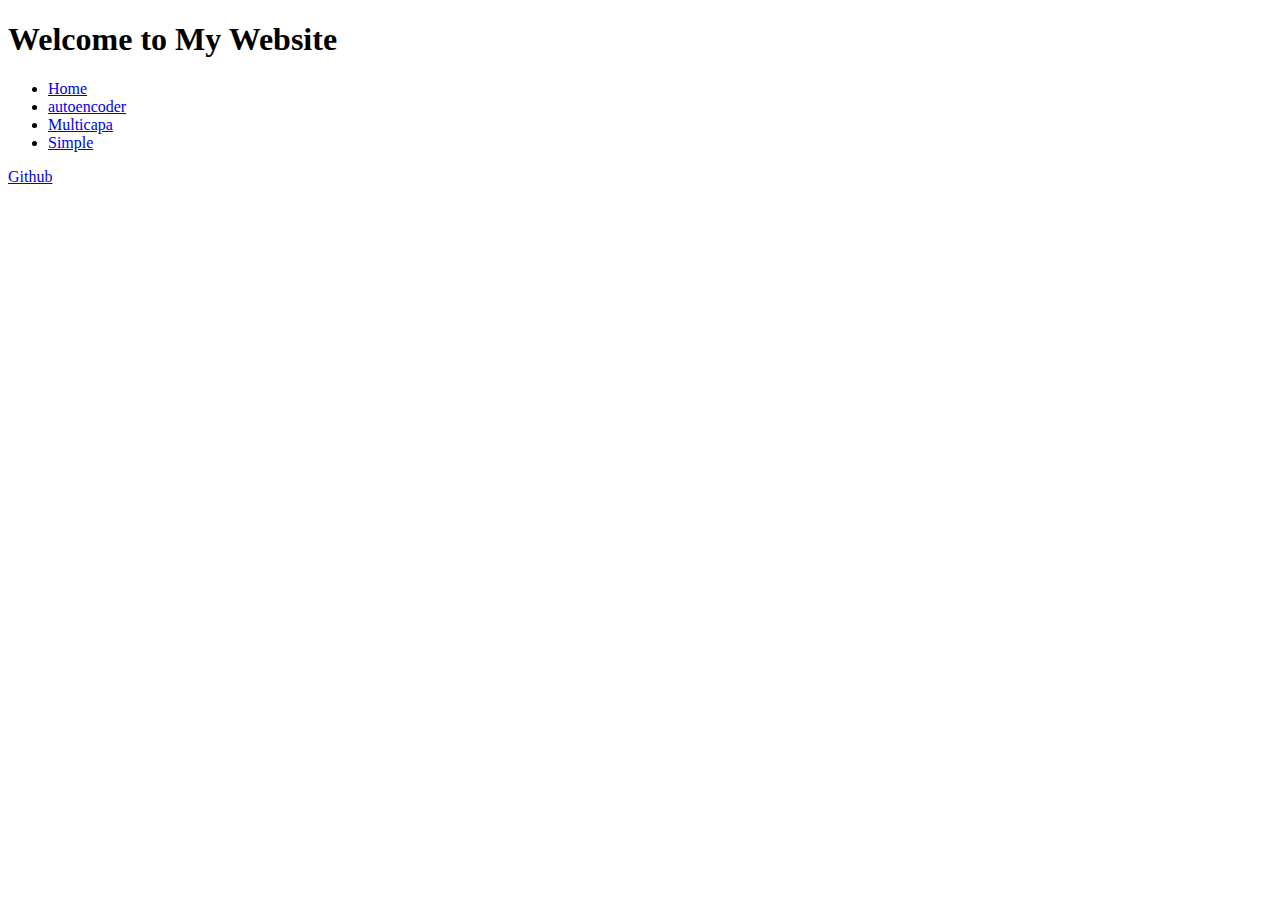
<file: index.html>
<!DOCTYPE html>
<html lang="en">
<head>
  <meta charset="UTF-8">
  <meta name="viewport" content="width=device-width, initial-scale=1.0">
  <title>Document</title>
</head>

<body>

  <header>
    <!-- Header content goes here -->
    <h1>Welcome to My Website</h1>


  </header>

  <nav>

    <!-- Navigation content goes here -->
    <ul>
      <li><a href="./index.html">Home</a></li>
      <li><a href="./autoencoder.html">autoencoder</a></li>
      <li><a href="./red_multicapa.html">Multicapa</a></li>
      <li><a href="./red_simple.html">Simple</a></li>
    </ul>



  </nav>

  <main>



  </main>
  
  <footer>
    <!-- Footer content goes here -->
    <p><a href="https://github.com/NicolasSeivane">Github</a></p>
  </footer>



</body>





</html>
</file>
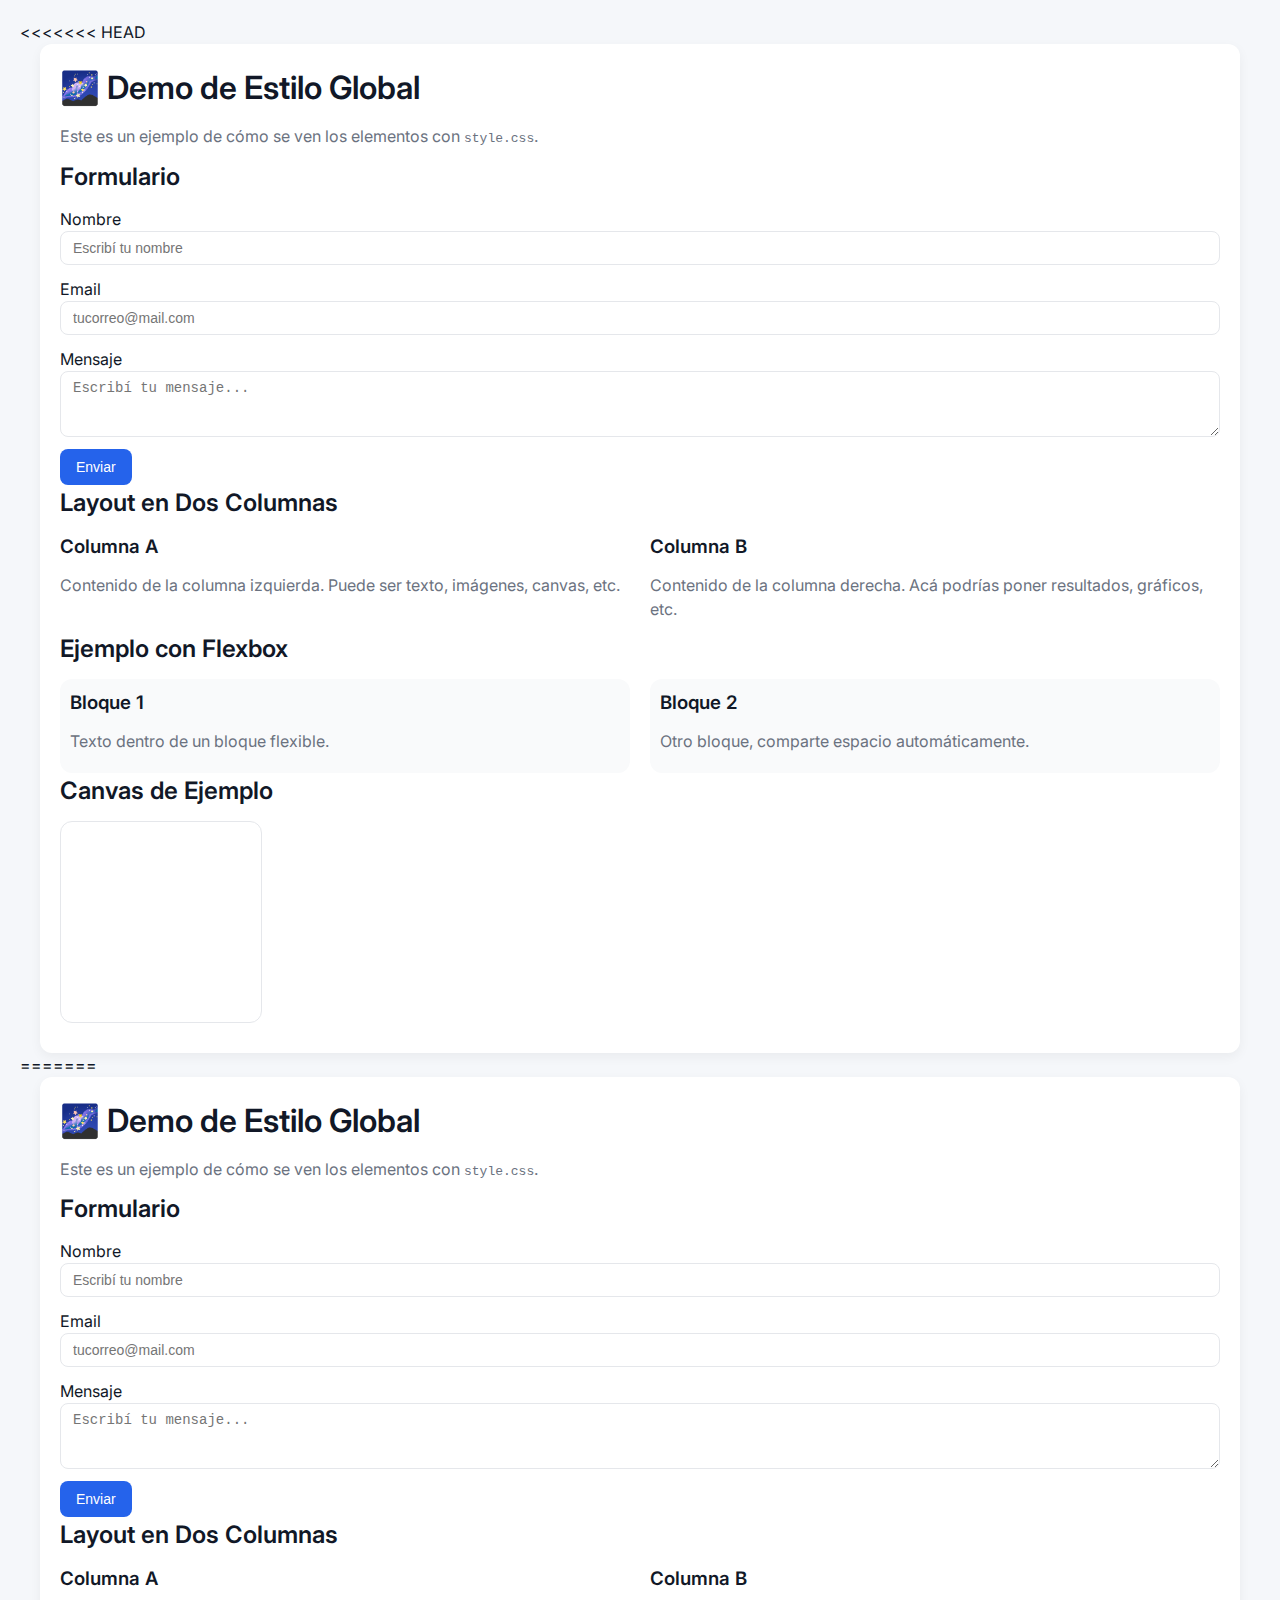
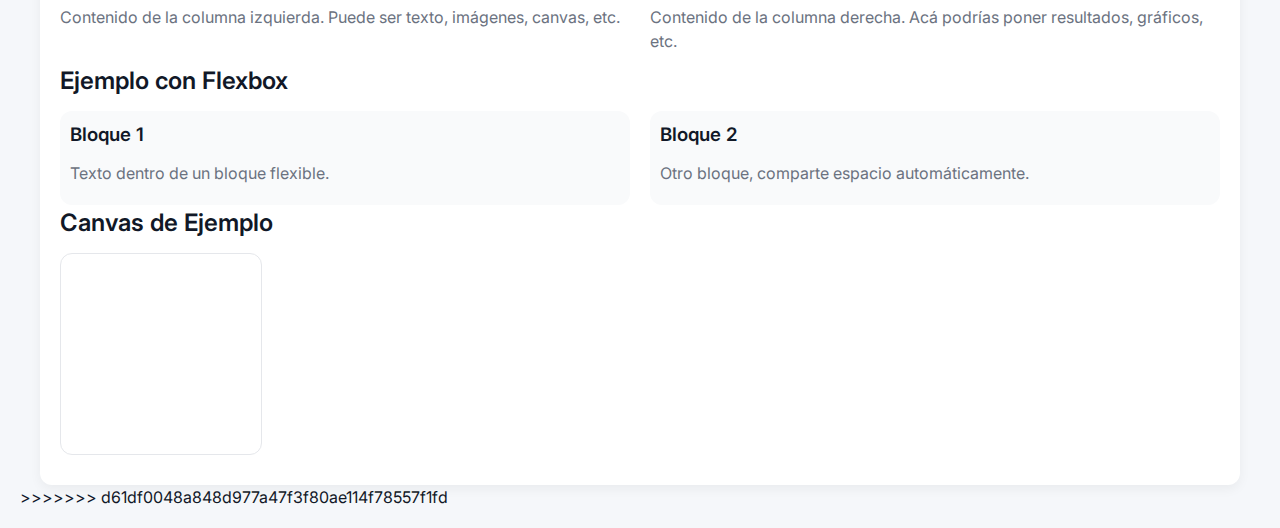
<file: prueba.html>
<<<<<<< HEAD
<!DOCTYPE html>
<html lang="es">
<head>
  <meta charset="UTF-8">
  <title>Demo con Estilo Global</title>
  <link rel="stylesheet" href="/estilo.css">
  <!-- Fuente bonita (opcional) -->
  <link href="https://fonts.googleapis.com/css2?family=Inter:wght@400;600&display=swap" rel="stylesheet">
</head>
<body>

  <div class="container">
    <h1>🌌 Demo de Estilo Global</h1>
    <p>Este es un ejemplo de cómo se ven los elementos con <code>style.css</code>.</p>

    <h2>Formulario</h2>
    <form>
      <label for="nombre">Nombre</label>
      <input type="text" id="nombre" placeholder="Escribí tu nombre">

      <label for="email">Email</label>
      <input type="email" id="email" placeholder="tucorreo@mail.com">

      <label for="mensaje">Mensaje</label>
      <textarea id="mensaje" rows="3" placeholder="Escribí tu mensaje..."></textarea>

      <button type="submit">Enviar</button>
    </form>

    <h2>Layout en Dos Columnas</h2>
    <div class="grid two-col">
      <div>
        <h3>Columna A</h3>
        <p>Contenido de la columna izquierda. Puede ser texto, imágenes, canvas, etc.</p>
      </div>
      <div>
        <h3>Columna B</h3>
        <p>Contenido de la columna derecha. Acá podrías poner resultados, gráficos, etc.</p>
      </div>
    </div>

    <h2>Ejemplo con Flexbox</h2>
    <div class="flex">
      <div style="flex:1; background:#f9fafb; padding:10px; border-radius:var(--radius);">
        <h3>Bloque 1</h3>
        <p>Texto dentro de un bloque flexible.</p>
      </div>
      <div style="flex:1; background:#f9fafb; padding:10px; border-radius:var(--radius);">
        <h3>Bloque 2</h3>
        <p>Otro bloque, comparte espacio automáticamente.</p>
      </div>
    </div>

    <h2>Canvas de Ejemplo</h2>
    <canvas width="200" height="200"></canvas>
  </div>

</body>
=======
<!DOCTYPE html>
<html lang="es">
<head>
  <meta charset="UTF-8">
  <title>Demo con Estilo Global</title>
  <link rel="stylesheet" href="/estilo.css">
  <!-- Fuente bonita (opcional) -->
  <link href="https://fonts.googleapis.com/css2?family=Inter:wght@400;600&display=swap" rel="stylesheet">
</head>
<body>

  <div class="container">
    <h1>🌌 Demo de Estilo Global</h1>
    <p>Este es un ejemplo de cómo se ven los elementos con <code>style.css</code>.</p>

    <h2>Formulario</h2>
    <form>
      <label for="nombre">Nombre</label>
      <input type="text" id="nombre" placeholder="Escribí tu nombre">

      <label for="email">Email</label>
      <input type="email" id="email" placeholder="tucorreo@mail.com">

      <label for="mensaje">Mensaje</label>
      <textarea id="mensaje" rows="3" placeholder="Escribí tu mensaje..."></textarea>

      <button type="submit">Enviar</button>
    </form>

    <h2>Layout en Dos Columnas</h2>
    <div class="grid two-col">
      <div>
        <h3>Columna A</h3>
        <p>Contenido de la columna izquierda. Puede ser texto, imágenes, canvas, etc.</p>
      </div>
      <div>
        <h3>Columna B</h3>
        <p>Contenido de la columna derecha. Acá podrías poner resultados, gráficos, etc.</p>
      </div>
    </div>

    <h2>Ejemplo con Flexbox</h2>
    <div class="flex">
      <div style="flex:1; background:#f9fafb; padding:10px; border-radius:var(--radius);">
        <h3>Bloque 1</h3>
        <p>Texto dentro de un bloque flexible.</p>
      </div>
      <div style="flex:1; background:#f9fafb; padding:10px; border-radius:var(--radius);">
        <h3>Bloque 2</h3>
        <p>Otro bloque, comparte espacio automáticamente.</p>
      </div>
    </div>

    <h2>Canvas de Ejemplo</h2>
    <canvas width="200" height="200"></canvas>
  </div>

</body>
>>>>>>> d61df0048a848d977a47f3f80ae114f78557f1fd
</html>
</file>
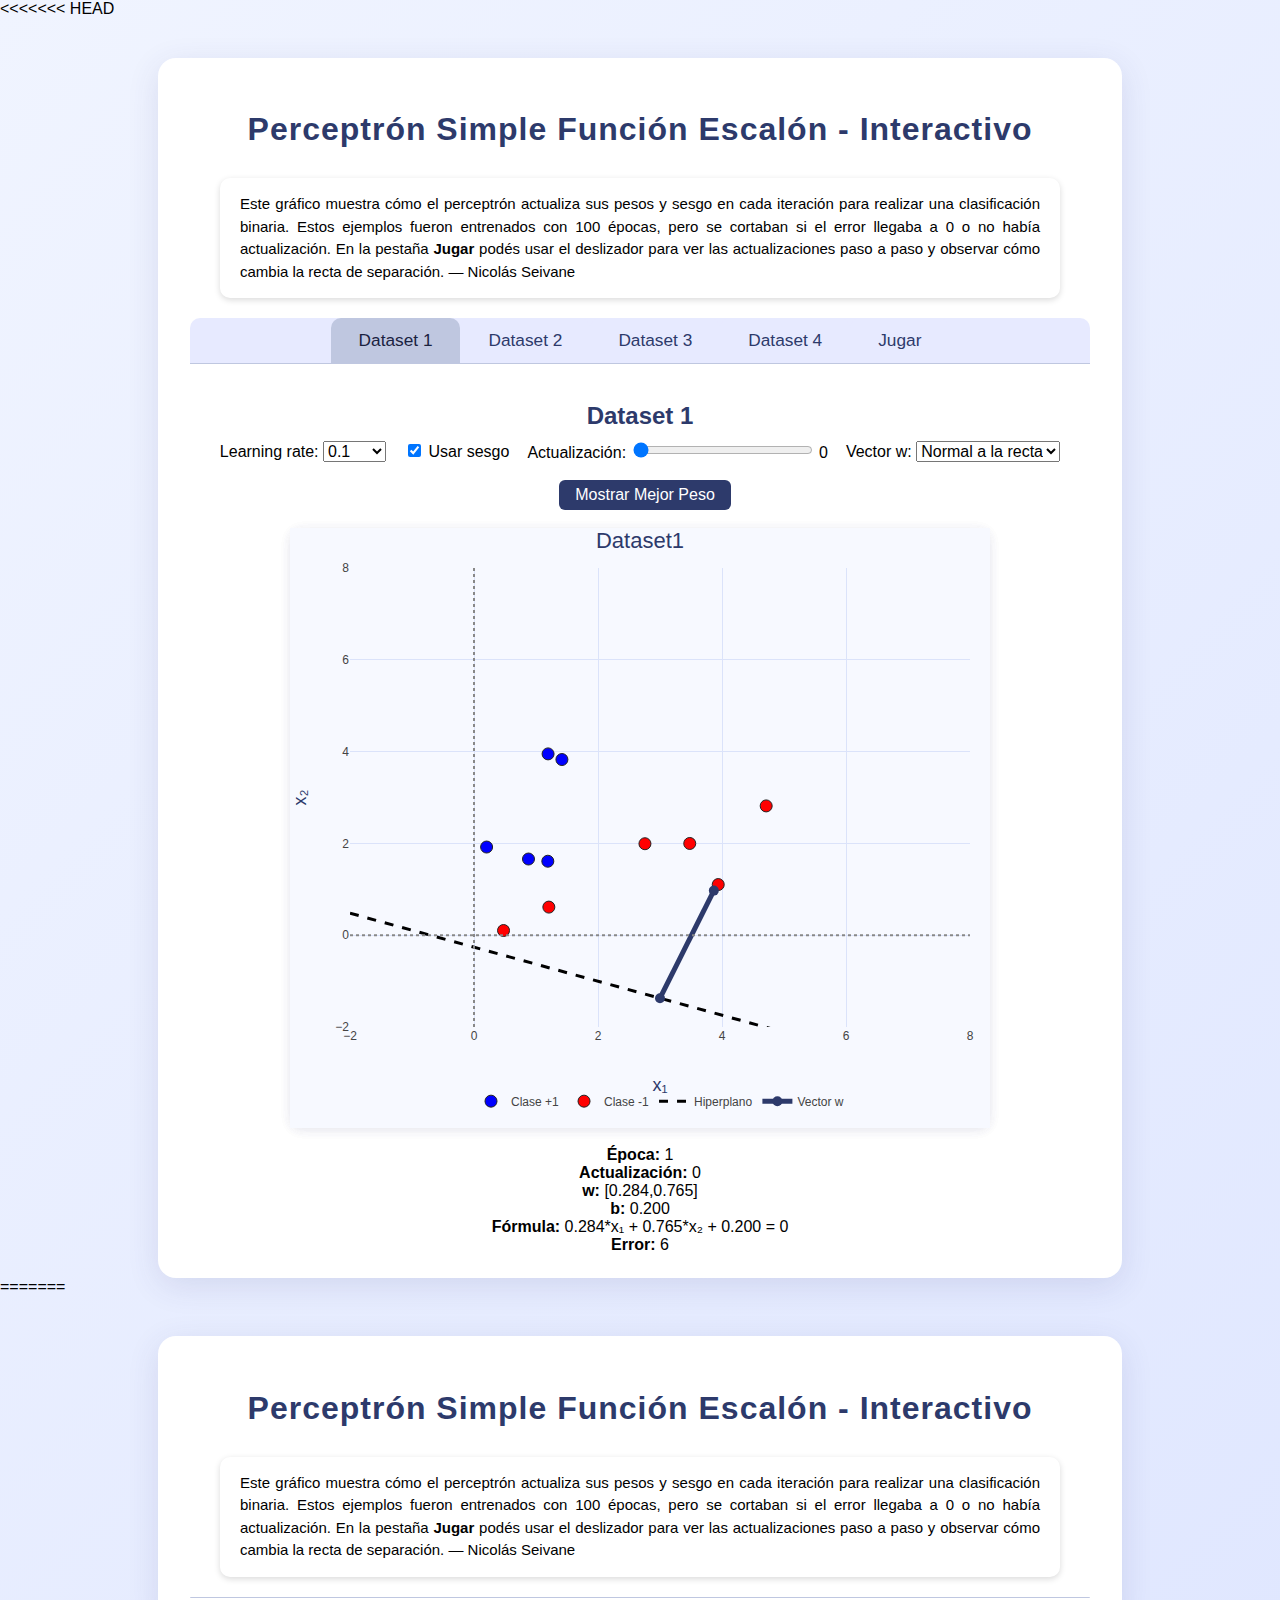
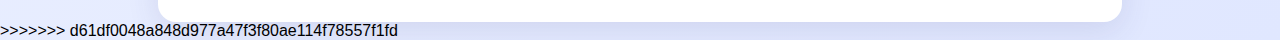
<file: red_simple.html>
<<<<<<< HEAD
<!DOCTYPE html>
<html lang="es">
<head>
<meta charset="UTF-8">
<title>Perceptrón Simple Función Escalón - Interactivo</title>
<script src="https://cdn.plot.ly/plotly-2.32.0.min.js"></script>
<style>
body { 
  font-family: Arial, sans-serif; 
  margin: 0; 
  background: linear-gradient(135deg, #f0f4ff 0%, #e0e7ff 100%);
  min-height: 100vh;
}
.main-container {
  max-width: 900px;
  margin: 40px auto 0 auto;
  background: #fff;
  border-radius: 18px;
  box-shadow: 0 8px 32px rgba(60,60,120,0.12);
  padding: 32px 32px 24px 32px;
}
.descripcion {
      max-width: 800px;
      margin: 10px auto 20px auto;
      padding: 15px 20px;
      background-color: #ffffff;
      border-radius: 10px;
      box-shadow: 0 2px 6px rgba(0,0,0,0.15);
      font-size: 15px;
      line-height: 1.5;
      text-align: justify;
}
h1 {
  text-align: center;
  color: #2d3a6b;
  margin-bottom: 30px;
  letter-spacing: 1px;
}
.tab {
  overflow: hidden; 
  border-bottom: 1px solid #bfc7e0; 
  display: flex; 
  justify-content: center;
  background: #e7eaff;
  border-radius: 10px 10px 0 0;
}
.tab button { 
  background-color: inherit; 
  border: none; 
  outline: none; 
  cursor: pointer; 
  padding: 12px 28px; 
  transition: 0.3s; 
  font-size: 1.08em;
  color: #2d3a6b;
  border-radius: 10px 10px 0 0;
}
.tab button:hover { background-color: #d6dbfa; }
.tab button.active { background-color: #bfc7e0; color: #1a2240; }
.tabcontent { 
  display: none; 
  padding: 18px 0 0 0; 
  text-align: center;
}
.plot-container { 
  width: 700px; 
  height: 600px; 
  margin: 0 auto 18px auto; 
  border-radius: 12px;
  background: #f7f9ff;
  box-shadow: 0 2px 12px rgba(60,60,120,0.07);
}
.controls { 
  margin-bottom: 18px; 
  display: flex; 
  flex-wrap: wrap;
  justify-content: center;
  align-items: center;
  gap: 18px;
}
.controls label, .controls input, .controls select, .controls button {
  font-size: 1em;
}
.controls input[type="range"] {
  width: 180px;
}
#tabContents {
  margin-top: 0;
}
#tabContents h2 {
  color: #2d3a6b;
  margin-bottom: 10px;
}
#tabContents .controls button {
  background: #2d3a6b;
  color: #fff;
  border: none;
  border-radius: 6px;
  padding: 6px 16px;
  margin-left: 10px;
  cursor: pointer;
  transition: background 0.2s;
}
#tabContents .controls button:hover {
  background: #4b5ca7;
}
#tabContents #info {
  margin-top: 10px;
}
span[style*="color:red"] {
  font-size: 1.08em;
}
@media (max-width: 800px) {
  .plot-container { width: 98vw; height: 60vw; min-width: 0; }
  .main-container { padding: 8px; }
}
</style>
</head>
<body>

<div class="main-container">
<h1>Perceptrón Simple Función Escalón - Interactivo</h1>
  <div class="descripcion">
    Este gráfico muestra cómo el perceptrón actualiza sus pesos y sesgo en cada iteración para realizar una clasificación binaria. 
    Estos ejemplos fueron entrenados con 100 épocas, pero se cortaban si el error llegaba a 0 o no había actualización. 
    En la pestaña <b>Jugar</b> podés usar el deslizador para ver las actualizaciones paso a paso y observar cómo cambia la recta de separación.
    <span>— Nicolás Seivane</span>
</div>
<div class="tab" id="tabButtons"></div>
<div id="tabContents"></div>
<div class="tabcontent" id="playgroundTab" style="display:none;">
  <h2>Jugar con el hiperplano</h2>
<div class="controls">
  <label>Dataset:
    <select id="play_dataset">
      <option value="Dataset1">Dataset 1</option>
      <option value="Dataset2">Dataset 2</option>
      <option value="Dataset3">Dataset 3</option>
      <option value="Dataset4">Dataset 4</option>
    </select>
  </label>
  <label>w₁: <input type="range" id="play_w1" min="-2" max="2" step="0.01" value="1"></label>
  <label>w₂: <input type="range" id="play_w2" min="-2" max="2" step="0.01" value="1"></label>
  <label>b: <input type="range" id="play_b" min="-10" max="10" step="0.01" value="0"></label>
  <label>Vector w:
  <select id="play_wmode">
    <option value="normal">Normal a la recta</option>
    <option value="origen">Desde el origen</option>
  </select>
</label>
  <span id="play_values"></span>
</div>
  <div id="play_plot" class="plot-container"></div>
  <div style="margin-top:10px;color:#2d3a6b;">
    <b>Arrastra los deslizadores para ver cómo cambian el hiperplano y el vector w.</b>
  </div>
</div>
</div>
<script>
// =================== DATOS EMBEBIDOS ===================
const datasets = 
// Pega aquí el contenido de tu JSON, solo el objeto, sin comentarios ni llaves extra
{
  "Dataset1": {
    "con": [
      {
        "pesos": [
          [
            0.2836,
            0.76544
          ],
          [
            0.04216,
            0.64298
          ],
          [
            -0.7456800000000001,
            0.42234
          ],
          [
            -0.5075400000000001,
            0.74468
          ],
          [
            -1.0589600000000001,
            0.34606
          ],
          [
            -0.8200400000000001,
            1.1361
          ],
          [
            -1.3714600000000001,
            0.7374800000000001
          ],
          [
            -1.1957,
            1.0693800000000002
          ]
        ],
        "sesgos": [
          0.2,
          0.0,
          -0.2,
          0.0,
          -0.2,
          0.0,
          -0.2,
          0.0
        ],
        "errores": [
          6.0,
          6.0,
          2.0,
          1.0,
          4.0,
          1.0,
          2.0,
          0.0
        ],
        "epocas": [
          1,
          1,
          1,
          1,
          2,
          2,
          3,
          4
        ],
        "w_best": [
          -1.1957,
          1.0693800000000002
        ],
        "b_best": 0.0,
        "error_best": 0
      },
      {
        "pesos": [
          [
            0.017576,
            0.03319
          ],
          [
            -0.07667400000000002,
            -0.02314200000000001
          ],
          [
            -0.05286000000000002,
            0.009091999999999989
          ],
          [
            -0.02450000000000002,
            0.08563599999999999
          ],
          [
            -0.09409800000000003,
            0.04567199999999999
          ],
          [
            -0.07028400000000003,
            0.07790599999999999
          ],
          [
            -0.12542600000000004,
            0.03804399999999999
          ],
          [
            -0.09706600000000004,
            0.114588
          ],
          [
            -0.10659200000000005,
            0.112548
          ]
        ],
        "sesgos": [
          0.02,
          0.0,
          0.02,
          0.04,
          0.02,
          0.04,
          0.02,
          0.04,
          0.02
        ],
        "errores": [
          6.0,
          5.0,
          4.0,
          6.0,
          1.0,
          3.0,
          3.0,
          2.0,
          0.0
        ],
        "epocas": [
          1,
          1,
          1,
          1,
          2,
          3,
          3,
          4,
          4
        ],
        "w_best": [
          -0.10659200000000005,
          0.112548
        ],
        "b_best": 0.02,
        "error_best": 0
      },
      {
        "pesos": [
          [
            0.0017576,
            0.003319
          ],
          [
            -0.005202200000000001,
            -0.0006773999999999999
          ],
          [
            -0.0023662000000000006,
            0.0069770000000000006
          ],
          [
            -0.010244600000000001,
            0.004770600000000001
          ],
          [
            -0.0078632,
            0.007994000000000001
          ]
        ],
        "sesgos": [
          0.002,
          0.0,
          0.002,
          0.0,
          0.002
        ],
        "errores": [
          6.0,
          5.0,
          6.0,
          2.0,
          0.0
        ],
        "epocas": [
          1,
          1,
          1,
          1,
          2
        ],
        "w_best": [
          -0.0078632,
          0.007994000000000001
        ],
        "b_best": 0.002,
        "error_best": 0
      }
    ],
    "sin": [
      {
        "pesos": [
          [
            0.23814000000000002,
            0.32234
          ],
          [
            -0.5497000000000001,
            0.10170000000000001
          ],
          [
            -0.26610000000000006,
            0.86714
          ],
          [
            -0.96208,
            0.4675
          ],
          [
            -0.72394,
            0.7898400000000001
          ]
        ],
        "sesgos": [
          0.0,
          0.0,
          0.0,
          0.0,
          0.0
        ],
        "errores": [
          6.0,
          4.0,
          4.0,
          2.0,
          0.0
        ],
        "epocas": [
          1,
          1,
          1,
          1,
          2
        ],
        "w_best": [
          -0.72394,
          0.7898400000000001
        ],
        "b_best": 0.0,
        "error_best": 0
      },
      {
        "pesos": [
          [
            0.017576,
            0.03319
          ],
          [
            0.008050000000000002,
            0.031149999999999997
          ],
          [
            -0.016094,
            0.018903999999999997
          ]
        ],
        "sesgos": [
          0.0,
          0.0,
          0.0
        ],
        "errores": [
          6.0,
          6.0,
          0.0
        ],
        "epocas": [
          1,
          1,
          1
        ],
        "w_best": [
          -0.016094,
          0.018903999999999997
        ],
        "b_best": 0.0,
        "error_best": 0
      },
      {
        "pesos": [
          [
            0.0023892,
            0.0079004
          ],
          [
            -2.5199999999999962e-05,
            0.0066758
          ],
          [
            -0.0094502,
            0.0010425999999999994
          ],
          [
            -0.006614200000000001,
            0.008697
          ]
        ],
        "sesgos": [
          0.0,
          0.0,
          0.0,
          0.0
        ],
        "errores": [
          6.0,
          6.0,
          4.0,
          0.0
        ],
        "epocas": [
          1,
          1,
          1,
          1
        ],
        "w_best": [
          -0.006614200000000001,
          0.008697
        ],
        "b_best": 0.0,
        "error_best": 0
      }
    ]
  },
  "Dataset2": {
    "con": [
      {
        "pesos": [
          [
            0.2836,
            1.16544
          ],
          [
            -0.26782,
            0.3668199999999999
          ],
          [
            -1.21032,
            -0.5965000000000001
          ],
          [
            -1.03456,
            0.13539999999999985
          ],
          [
            -0.8587999999999999,
            0.8672999999999998
          ],
          [
            -1.4102199999999998,
            0.06867999999999974
          ],
          [
            -1.3695799999999998,
            0.8528399999999997
          ],
          [
            -1.4648399999999997,
            0.4324399999999997
          ],
          [
            -1.2266999999999997,
            1.1547799999999997
          ],
          [
            -1.4681399999999998,
            0.6323199999999997
          ],
          [
            -1.5633999999999997,
            0.21191999999999966
          ],
          [
            -1.3876399999999998,
            0.9438199999999997
          ],
          [
            -1.6290799999999999,
            0.4213599999999996
          ],
          [
            -1.3454799999999998,
            1.5867999999999998
          ],
          [
            -1.44074,
            1.1663999999999999
          ],
          [
            -1.68218,
            0.6439399999999998
          ],
          [
            -1.44404,
            1.3662799999999997
          ],
          [
            -2.14002,
            0.5666399999999996
          ],
          [
            -1.96426,
            1.2985399999999996
          ],
          [
            -2.05952,
            0.8781399999999996
          ],
          [
            -2.15478,
            0.4577399999999996
          ],
          [
            -1.87118,
            1.6231799999999996
          ],
          [
            -2.11262,
            1.1007199999999995
          ],
          [
            -2.2078800000000003,
            0.6803199999999995
          ],
          [
            -2.0321200000000004,
            1.4122199999999996
          ],
          [
            -2.1273800000000005,
            0.9918199999999996
          ],
          [
            -2.2226400000000006,
            0.5714199999999996
          ],
          [
            -1.9837200000000006,
            1.7614599999999996
          ],
          [
            -2.0789800000000005,
            1.3410599999999997
          ],
          [
            -2.1742400000000006,
            0.9206599999999997
          ],
          [
            -1.9361000000000006,
            1.6429999999999998
          ],
          [
            -2.1775400000000005,
            1.1205399999999996
          ],
          [
            -2.2728000000000006,
            0.7001399999999997
          ],
          [
            -2.0970400000000007,
            1.4320399999999998
          ],
          [
            -2.192300000000001,
            1.0116399999999999
          ],
          [
            -1.9541600000000008,
            1.7339799999999999
          ],
          [
            -2.1956000000000007,
            1.2115199999999997
          ],
          [
            -2.290860000000001,
            0.7911199999999997
          ],
          [
            -2.0527200000000008,
            1.5134599999999998
          ],
          [
            -2.147980000000001,
            1.09306
          ],
          [
            -1.9098400000000009,
            1.8154
          ],
          [
            -2.1512800000000007,
            1.2929399999999998
          ],
          [
            -2.246540000000001,
            0.8725399999999998
          ],
          [
            -2.008400000000001,
            1.5948799999999999
          ],
          [
            -2.2498400000000007,
            1.0724199999999997
          ],
          [
            -2.0117000000000007,
            1.7947599999999997
          ],
          [
            -2.106960000000001,
            1.3743599999999998
          ],
          [
            -2.202220000000001,
            0.9539599999999998
          ],
          [
            -1.964080000000001,
            1.6763
          ],
          [
            -2.205520000000001,
            1.1538399999999998
          ],
          [
            -1.9673800000000008,
            1.8761799999999997
          ],
          [
            -2.062640000000001,
            1.4557799999999999
          ],
          [
            -2.157900000000001,
            1.03538
          ],
          [
            -1.919760000000001,
            1.75772
          ],
          [
            -2.015020000000001,
            1.33732
          ]
        ],
        "sesgos": [
          0.2,
          0.0,
          -0.2,
          0.0,
          0.2,
          0.0,
          0.2,
          0.0,
          0.2,
          0.0,
          -0.2,
          0.0,
          -0.2,
          0.0,
          -0.2,
          -0.4,
          -0.2,
          -0.4,
          -0.2,
          -0.4,
          -0.6000000000000001,
          -0.4000000000000001,
          -0.6000000000000001,
          -0.8,
          -0.6000000000000001,
          -0.8,
          -1.0,
          -0.8,
          -1.0,
          -1.2,
          -1.0,
          -1.2,
          -1.4,
          -1.2,
          -1.4,
          -1.2,
          -1.4,
          -1.5999999999999999,
          -1.4,
          -1.5999999999999999,
          -1.4,
          -1.5999999999999999,
          -1.7999999999999998,
          -1.5999999999999999,
          -1.7999999999999998,
          -1.5999999999999999,
          -1.7999999999999998,
          -1.9999999999999998,
          -1.7999999999999998,
          -1.9999999999999998,
          -1.7999999999999998,
          -1.9999999999999998,
          -2.1999999999999997,
          -1.9999999999999998,
          -2.1999999999999997
        ],
        "errores": [
          6.0,
          6.0,
          5.0,
          4.0,
          5.0,
          5.0,
          2.0,
          2.0,
          4.0,
          1.0,
          4.0,
          2.0,
          3.0,
          5.0,
          3.0,
          2.0,
          4.0,
          3.0,
          2.0,
          1.0,
          4.0,
          3.0,
          1.0,
          2.0,
          2.0,
          1.0,
          4.0,
          3.0,
          1.0,
          1.0,
          3.0,
          1.0,
          3.0,
          2.0,
          1.0,
          3.0,
          1.0,
          3.0,
          2.0,
          1.0,
          3.0,
          1.0,
          2.0,
          2.0,
          1.0,
          3.0,
          1.0,
          2.0,
          2.0,
          1.0,
          3.0,
          1.0,
          2.0,
          2.0,
          0.0
        ],
        "epocas": [
          1,
          1,
          1,
          1,
          2,
          2,
          2,
          2,
          2,
          3,
          3,
          3,
          4,
          4,
          4,
          5,
          5,
          5,
          5,
          5,
          6,
          6,
          6,
          7,
          8,
          8,
          9,
          9,
          10,
          11,
          12,
          12,
          12,
          13,
          13,
          14,
          14,
          15,
          16,
          16,
          17,
          17,
          18,
          18,
          19,
          19,
          19,
          20,
          20,
          21,
          21,
          22,
          23,
          24,
          24
        ],
        "w_best": [
          -2.015020000000001,
          1.33732
        ],
        "b_best": -2.1999999999999997,
        "error_best": 0
      },
      {
        "pesos": [
          [
            0.02836,
            0.11654400000000001
          ],
          [
            -0.06589000000000002,
            0.020212000000000008
          ],
          [
            -0.042076000000000016,
            0.09244600000000001
          ],
          [
            -0.051602000000000016,
            0.05040600000000001
          ],
          [
            -0.12120000000000003,
            -0.029557999999999994
          ],
          [
            -0.11713600000000003,
            0.048858000000000006
          ],
          [
            -0.12666200000000002,
            0.006818000000000005
          ],
          [
            -0.09830200000000003,
            0.12336200000000001
          ],
          [
            -0.12244600000000003,
            0.07111600000000001
          ],
          [
            -0.13197200000000003,
            0.02907600000000001
          ],
          [
            -0.10361200000000004,
            0.14562000000000003
          ],
          [
            -0.19786200000000004,
            0.049288000000000026
          ],
          [
            -0.17404800000000004,
            0.12152200000000003
          ],
          [
            -0.19819200000000003,
            0.06927600000000003
          ],
          [
            -0.20771800000000004,
            0.02723600000000003
          ],
          [
            -0.17935800000000005,
            0.14378000000000005
          ],
          [
            -0.20350200000000004,
            0.09153400000000005
          ],
          [
            -0.21302800000000005,
            0.049494000000000045
          ],
          [
            -0.18921400000000005,
            0.12172800000000006
          ],
          [
            -0.21335800000000005,
            0.06948200000000006
          ],
          [
            -0.19578200000000004,
            0.14267200000000008
          ],
          [
            -0.20530800000000005,
            0.10063200000000008
          ],
          [
            -0.21483400000000005,
            0.05859200000000008
          ],
          [
            -0.19725800000000004,
            0.1317820000000001
          ],
          [
            -0.22140200000000004,
            0.07953600000000009
          ],
          [
            -0.20382600000000003,
            0.15272600000000008
          ],
          [
            -0.21335200000000004,
            0.11068600000000009
          ],
          [
            -0.22287800000000005,
            0.0686460000000001
          ],
          [
            -0.19906400000000005,
            0.14088000000000012
          ],
          [
            -0.22320800000000005,
            0.08863400000000012
          ],
          [
            -0.19939400000000004,
            0.16086800000000012
          ],
          [
            -0.20892000000000005,
            0.11882800000000013
          ],
          [
            -0.21844600000000006,
            0.07678800000000013
          ],
          [
            -0.19008600000000006,
            0.19333200000000014
          ],
          [
            -0.19961200000000007,
            0.15129200000000015
          ],
          [
            -0.22375600000000007,
            0.09904600000000015
          ],
          [
            -0.19994200000000006,
            0.17128000000000015
          ],
          [
            -0.22408600000000006,
            0.11903400000000015
          ]
        ],
        "sesgos": [
          0.02,
          0.0,
          0.02,
          0.0,
          -0.02,
          0.0,
          -0.02,
          0.0,
          -0.02,
          -0.04,
          -0.02,
          -0.04,
          -0.02,
          -0.04,
          -0.06,
          -0.039999999999999994,
          -0.06,
          -0.08,
          -0.06,
          -0.08,
          -0.06,
          -0.08,
          -0.1,
          -0.08,
          -0.1,
          -0.08,
          -0.1,
          -0.12000000000000001,
          -0.1,
          -0.12000000000000001,
          -0.1,
          -0.12000000000000001,
          -0.14,
          -0.12000000000000001,
          -0.14,
          -0.16,
          -0.14,
          -0.16
        ],
        "errores": [
          6.0,
          2.0,
          6.0,
          4.0,
          5.0,
          1.0,
          5.0,
          5.0,
          2.0,
          4.0,
          6.0,
          3.0,
          2.0,
          2.0,
          4.0,
          3.0,
          1.0,
          4.0,
          2.0,
          2.0,
          2.0,
          1.0,
          4.0,
          2.0,
          2.0,
          2.0,
          1.0,
          3.0,
          2.0,
          1.0,
          2.0,
          1.0,
          3.0,
          3.0,
          2.0,
          1.0,
          2.0,
          0.0
        ],
        "epocas": [
          1,
          1,
          1,
          1,
          1,
          2,
          2,
          2,
          2,
          3,
          3,
          3,
          3,
          3,
          4,
          4,
          4,
          5,
          5,
          5,
          5,
          6,
          7,
          8,
          8,
          9,
          9,
          10,
          10,
          10,
          11,
          12,
          13,
          13,
          14,
          14,
          14,
          15
        ],
        "w_best": [
          -0.22408600000000006,
          0.11903400000000015
        ],
        "b_best": -0.16,
        "error_best": 0
      },
      {
        "pesos": [
          [
            0.0023892,
            0.0119004
          ],
          [
            -0.0031249999999999993,
            0.0039142
          ],
          [
            -0.004077599999999999,
            -0.0002897999999999998
          ],
          [
            -0.0016961999999999988,
            0.0069336
          ],
          [
            -0.007210399999999999,
            -0.0010526000000000008
          ],
          [
            -0.004374399999999999,
            0.0106018
          ],
          [
            -0.006788799999999999,
            0.0053772
          ],
          [
            -0.007741399999999999,
            0.001173200000000001
          ],
          [
            -0.005983799999999999,
            0.008492200000000002
          ],
          [
            -0.011497999999999998,
            0.0005060000000000012
          ],
          [
            -0.011091599999999998,
            0.008347600000000002
          ],
          [
            -0.016605799999999997,
            0.0003614000000000013
          ],
          [
            -0.014216599999999996,
            0.012261800000000002
          ],
          [
            -0.016630999999999996,
            0.007037200000000002
          ],
          [
            -0.017583599999999998,
            0.0028332000000000027
          ],
          [
            -0.015825999999999996,
            0.010152200000000004
          ],
          [
            -0.016778599999999998,
            0.005948200000000004
          ],
          [
            -0.014397199999999997,
            0.013171600000000004
          ],
          [
            -0.019911399999999996,
            0.005185400000000003
          ],
          [
            -0.017529999999999997,
            0.012408800000000003
          ],
          [
            -0.019944399999999998,
            0.007184200000000003
          ],
          [
            -0.017563,
            0.014407600000000003
          ],
          [
            -0.0230772,
            0.0064214000000000025
          ],
          [
            -0.0202412,
            0.018075800000000003
          ],
          [
            -0.021193800000000002,
            0.013871800000000004
          ],
          [
            -0.023608200000000003,
            0.008647200000000004
          ],
          [
            -0.021226800000000004,
            0.015870600000000006
          ],
          [
            -0.022179400000000005,
            0.011666600000000006
          ],
          [
            -0.023132000000000007,
            0.007462600000000007
          ],
          [
            -0.020750600000000008,
            0.014686000000000006
          ],
          [
            -0.02170320000000001,
            0.010482000000000007
          ],
          [
            -0.02265580000000001,
            0.0062780000000000075
          ],
          [
            -0.019819800000000012,
            0.017932400000000008
          ],
          [
            -0.020772400000000014,
            0.013728400000000009
          ],
          [
            -0.021725000000000015,
            0.00952440000000001
          ],
          [
            -0.019343600000000016,
            0.016747800000000007
          ],
          [
            -0.024857800000000017,
            0.008761600000000007
          ],
          [
            -0.023100200000000015,
            0.016080600000000007
          ],
          [
            -0.024052800000000017,
            0.011876600000000008
          ]
        ],
        "sesgos": [
          0.002,
          0.0,
          -0.002,
          0.0,
          -0.002,
          0.0,
          -0.002,
          -0.004,
          -0.002,
          -0.004,
          -0.002,
          -0.004,
          -0.002,
          -0.004,
          -0.006,
          -0.004,
          -0.006,
          -0.004,
          -0.006,
          -0.004,
          -0.006,
          -0.004,
          -0.006,
          -0.004,
          -0.006,
          -0.008,
          -0.006,
          -0.008,
          -0.01,
          -0.008,
          -0.01,
          -0.012,
          -0.01,
          -0.012,
          -0.014,
          -0.012,
          -0.014,
          -0.012,
          -0.014
        ],
        "errores": [
          6.0,
          5.0,
          5.0,
          6.0,
          5.0,
          6.0,
          3.0,
          5.0,
          6.0,
          5.0,
          3.0,
          5.0,
          3.0,
          1.0,
          4.0,
          2.0,
          1.0,
          3.0,
          3.0,
          2.0,
          1.0,
          3.0,
          3.0,
          3.0,
          2.0,
          1.0,
          2.0,
          1.0,
          2.0,
          2.0,
          1.0,
          4.0,
          3.0,
          1.0,
          1.0,
          3.0,
          2.0,
          2.0,
          0.0
        ],
        "epocas": [
          1,
          1,
          1,
          1,
          2,
          2,
          2,
          3,
          3,
          3,
          3,
          4,
          4,
          4,
          4,
          4,
          5,
          5,
          5,
          6,
          6,
          7,
          8,
          8,
          8,
          9,
          9,
          9,
          10,
          10,
          11,
          12,
          12,
          13,
          14,
          15,
          16,
          16,
          16
        ],
        "w_best": [
          -0.024052800000000017,
          0.011876600000000008
        ],
        "b_best": -0.014,
        "error_best": 0
      }
    ],
    "sin": [
      {
        "pesos": [
          [
            0.04064,
            0.78416
          ],
          [
            -0.65534,
            -0.01548000000000016
          ],
          [
            -0.4172,
            0.7068599999999998
          ],
          [
            -1.2050400000000001,
            0.08621999999999974
          ],
          [
            -1.02928,
            0.8181199999999997
          ],
          [
            -1.12454,
            0.39771999999999974
          ]
        ],
        "sesgos": [
          0.0,
          0.0,
          0.0,
          0.0,
          0.0,
          0.0
        ],
        "errores": [
          6.0,
          5.0,
          6.0,
          4.0,
          3.0,
          1.0
        ],
        "epocas": [
          1,
          1,
          1,
          1,
          1,
          2
        ],
        "w_best": [
          -1.12454,
          0.39771999999999974
        ],
        "b_best": 0.0,
        "error_best": 1.0
      },
      {
        "pesos": [
          [
            0.023892000000000004,
            0.119004
          ],
          [
            -0.00025199999999999875,
            0.066758
          ],
          [
            -0.07903600000000001,
            0.00469399999999999
          ],
          [
            -0.05067600000000001,
            0.121238
          ],
          [
            -0.12027400000000002,
            0.04127399999999999
          ]
        ],
        "sesgos": [
          0.0,
          0.0,
          0.0,
          0.0,
          0.0
        ],
        "errores": [
          6.0,
          6.0,
          4.0,
          6.0,
          1.0
        ],
        "epocas": [
          1,
          1,
          1,
          1,
          1
        ],
        "w_best": [
          -0.12027400000000002,
          0.04127399999999999
        ],
        "b_best": 0.0,
        "error_best": 1.0
      },
      {
        "pesos": [
          [
            0.0023814,
            0.0072234
          ],
          [
            -0.005497,
            0.0010169999999999988
          ],
          [
            -0.0031078,
            0.012917399999999999
          ],
          [
            -0.0055222,
            0.0076928
          ],
          [
            -0.0149472,
            -0.0019404000000000018
          ],
          [
            -0.013189600000000001,
            0.005378599999999998
          ]
        ],
        "sesgos": [
          0.0,
          0.0,
          0.0,
          0.0,
          0.0,
          0.0
        ],
        "errores": [
          6.0,
          4.0,
          6.0,
          6.0,
          5.0,
          1.0
        ],
        "epocas": [
          1,
          1,
          1,
          2,
          2,
          2
        ],
        "w_best": [
          -0.013189600000000001,
          0.005378599999999998
        ],
        "b_best": 0.0,
        "error_best": 1.0
      }
    ]
  },
  "Dataset3": {
    "con": [
      {
        "pesos": [
          [
            0.5381400000000001,
            0.92234
          ],
          [
            -0.31328,
            -0.07628000000000001
          ],
          [
            0.02736000000000005,
            0.90788
          ],
          [
            -1.21514,
            -0.2554400000000001
          ],
          [
            -0.6762200000000002,
            1.1345999999999998
          ],
          [
            -1.6722000000000001,
            0.13495999999999986
          ],
          [
            -1.1964400000000002,
            1.0668600000000001
          ],
          [
            -1.5917000000000001,
            0.4464600000000001
          ],
          [
            -1.25106,
            1.4306200000000002
          ],
          [
            -1.7925,
            0.7081600000000002
          ],
          [
            -1.25436,
            1.6305000000000003
          ],
          [
            -2.49686,
            0.46718000000000015
          ],
          [
            -1.9132599999999997,
            1.8326200000000004
          ],
          [
            -2.3085199999999997,
            1.2122200000000003
          ],
          [
            -1.7703799999999996,
            2.1345600000000005
          ],
          [
            -2.6217999999999995,
            1.1359400000000004
          ],
          [
            -2.083659999999999,
            2.0582800000000003
          ],
          [
            -2.478919999999999,
            1.4378800000000003
          ],
          [
            -1.940779999999999,
            2.3602200000000004
          ],
          [
            -2.482219999999999,
            1.6377600000000005
          ],
          [
            -2.877479999999999,
            1.0173600000000005
          ],
          [
            -2.536839999999999,
            2.0015200000000006
          ],
          [
            -3.078279999999999,
            1.2790600000000008
          ],
          [
            -2.540139999999999,
            2.201400000000001
          ],
          [
            -3.0815799999999993,
            1.478940000000001
          ],
          [
            -2.605819999999999,
            2.410840000000001
          ],
          [
            -3.457239999999999,
            1.4122200000000011
          ],
          [
            -2.873639999999999,
            2.7776600000000014
          ],
          [
            -3.725059999999999,
            1.7790400000000013
          ],
          [
            -3.186919999999999,
            2.7013800000000012
          ],
          [
            -3.582179999999999,
            2.080980000000001
          ],
          [
            -3.044039999999999,
            3.0033200000000013
          ],
          [
            -3.585479999999999,
            2.2808600000000014
          ]
        ],
        "sesgos": [
          0.2,
          0.0,
          0.2,
          0.0,
          0.2,
          0.0,
          0.2,
          0.0,
          0.2,
          0.0,
          0.2,
          0.0,
          0.2,
          0.0,
          0.2,
          0.0,
          0.2,
          0.0,
          0.2,
          0.0,
          -0.2,
          0.0,
          -0.2,
          0.0,
          -0.2,
          0.0,
          -0.2,
          0.0,
          -0.2,
          0.0,
          -0.2,
          0.0,
          -0.2
        ],
        "errores": [
          6.0,
          5.0,
          6.0,
          5.0,
          6.0,
          5.0,
          3.0,
          5.0,
          5.0,
          3.0,
          6.0,
          5.0,
          3.0,
          1.0,
          5.0,
          2.0,
          4.0,
          1.0,
          5.0,
          1.0,
          5.0,
          2.0,
          3.0,
          3.0,
          2.0,
          3.0,
          3.0,
          3.0,
          2.0,
          2.0,
          1.0,
          3.0,
          0.0
        ],
        "epocas": [
          1,
          1,
          1,
          1,
          1,
          1,
          2,
          2,
          2,
          2,
          2,
          2,
          2,
          3,
          3,
          3,
          4,
          4,
          5,
          5,
          6,
          7,
          7,
          7,
          8,
          8,
          8,
          9,
          9,
          9,
          10,
          10,
          10
        ],
        "w_best": [
          -3.585479999999999,
          2.2808600000000014
        ],
        "b_best": -0.2,
        "error_best": 0
      },
      {
        "pesos": [
          [
            0.034064000000000004,
            0.098416
          ],
          [
            -0.06553399999999998,
            -0.0015479999999999938
          ],
          [
            -0.01795799999999998,
            0.09164200000000002
          ],
          [
            -0.1031,
            -0.008219999999999991
          ],
          [
            -0.049208,
            0.130784
          ],
          [
            -0.103352,
            0.05853800000000001
          ],
          [
            -0.049538,
            0.15077200000000002
          ],
          [
            -0.149136,
            0.05080800000000002
          ],
          [
            -0.090776,
            0.18735200000000002
          ],
          [
            -0.215026,
            0.07102000000000001
          ],
          [
            -0.161134,
            0.210024
          ],
          [
            -0.20066,
            0.147984
          ],
          [
            -0.240186,
            0.085944
          ],
          [
            -0.18182600000000002,
            0.22248800000000002
          ],
          [
            -0.23597,
            0.15024200000000001
          ]
        ],
        "sesgos": [
          0.02,
          0.0,
          0.02,
          0.0,
          0.02,
          0.0,
          0.02,
          0.0,
          0.02,
          0.0,
          0.02,
          0.0,
          -0.02,
          0.0,
          -0.02
        ],
        "errores": [
          6.0,
          5.0,
          6.0,
          5.0,
          6.0,
          1.0,
          6.0,
          5.0,
          6.0,
          5.0,
          6.0,
          1.0,
          5.0,
          5.0,
          0.0
        ],
        "epocas": [
          1,
          1,
          1,
          1,
          1,
          2,
          2,
          2,
          2,
          2,
          2,
          3,
          4,
          4,
          4
        ],
        "w_best": [
          -0.23597,
          0.15024200000000001
        ],
        "b_best": -0.02,
        "error_best": 0
      },
      {
        "pesos": [
          [
            0.005836,
            0.0136544
          ],
          [
            0.0004216000000000003,
            0.006429800000000001
          ],
          [
            -0.010456799999999999,
            -0.0017765999999999997
          ],
          [
            -0.007050399999999998,
            0.008065000000000001
          ],
          [
            -0.0155646,
            -0.0019211999999999996
          ],
          [
            -0.010807,
            0.007397800000000001
          ],
          [
            -0.014759600000000001,
            0.0011938000000000018
          ],
          [
            -0.010002,
            0.010512800000000003
          ],
          [
            -0.0154164,
            0.0032882000000000033
          ],
          [
            -0.0100272,
            0.017188600000000005
          ],
          [
            -0.019986999999999998,
            0.007192200000000006
          ],
          [
            -0.014150999999999997,
            0.020846600000000007
          ],
          [
            -0.022665199999999996,
            0.010860400000000006
          ],
          [
            -0.017283799999999995,
            0.020083800000000006
          ],
          [
            -0.025797999999999995,
            0.010097600000000005
          ],
          [
            -0.020416599999999993,
            0.019321000000000005
          ],
          [
            -0.024369199999999994,
            0.013117000000000005
          ],
          [
            -0.018987799999999992,
            0.022340400000000003
          ],
          [
            -0.02894759999999999,
            0.012344000000000004
          ],
          [
            -0.02356619999999999,
            0.021567400000000004
          ],
          [
            -0.02751879999999999,
            0.015363400000000004
          ],
          [
            -0.022137399999999988,
            0.024586800000000006
          ],
          [
            -0.026089999999999988,
            0.018382800000000005
          ],
          [
            -0.03004259999999999,
            0.012178800000000005
          ],
          [
            -0.02465339999999999,
            0.026079200000000004
          ],
          [
            -0.02860599999999999,
            0.019875200000000003
          ],
          [
            -0.032558599999999986,
            0.013671200000000003
          ],
          [
            -0.027800999999999985,
            0.022990200000000002
          ],
          [
            -0.033215399999999985,
            0.015765600000000005
          ],
          [
            -0.027833999999999984,
            0.024989000000000004
          ],
          [
            -0.031786599999999984,
            0.018785000000000003
          ],
          [
            -0.026405199999999983,
            0.028008400000000003
          ],
          [
            -0.03491939999999998,
            0.018022200000000002
          ],
          [
            -0.02953799999999998,
            0.027245600000000002
          ],
          [
            -0.03349059999999998,
            0.0210416
          ]
        ],
        "sesgos": [
          0.002,
          0.0,
          -0.002,
          0.0,
          -0.002,
          0.0,
          -0.002,
          0.0,
          -0.002,
          0.0,
          -0.002,
          0.0,
          -0.002,
          0.0,
          -0.002,
          0.0,
          -0.002,
          0.0,
          -0.002,
          0.0,
          -0.002,
          0.0,
          -0.002,
          -0.004,
          -0.002,
          -0.004,
          -0.006,
          -0.004,
          -0.006,
          -0.004,
          -0.006,
          -0.004,
          -0.006,
          -0.004,
          -0.006
        ],
        "errores": [
          6.0,
          6.0,
          5.0,
          5.0,
          5.0,
          1.0,
          5.0,
          4.0,
          5.0,
          6.0,
          5.0,
          6.0,
          2.0,
          5.0,
          4.0,
          3.0,
          1.0,
          5.0,
          3.0,
          3.0,
          1.0,
          5.0,
          1.0,
          4.0,
          4.0,
          1.0,
          3.0,
          2.0,
          2.0,
          3.0,
          1.0,
          4.0,
          2.0,
          3.0,
          0.0
        ],
        "epocas": [
          1,
          1,
          1,
          1,
          1,
          1,
          2,
          2,
          2,
          2,
          2,
          2,
          2,
          2,
          3,
          3,
          3,
          4,
          4,
          5,
          5,
          6,
          6,
          7,
          8,
          8,
          9,
          9,
          10,
          10,
          10,
          11,
          12,
          12,
          12
        ],
        "w_best": [
          -0.03349059999999998,
          0.0210416
        ],
        "b_best": -0.006,
        "error_best": 0
      }
    ],
    "sin": [
      {
        "pesos": [
          [
            0.47576,
            0.9319000000000002
          ],
          [
            -0.7667400000000002,
            -0.23141999999999996
          ],
          [
            -0.22860000000000014,
            0.6909200000000001
          ],
          [
            -1.22458,
            -0.3087199999999999
          ],
          [
            -0.64098,
            1.0567200000000003
          ],
          [
            -1.18242,
            0.33426000000000033
          ],
          [
            -0.6435000000000001,
            1.7243000000000004
          ],
          [
            -1.49492,
            0.7256800000000003
          ],
          [
            -0.95678,
            1.6480200000000003
          ],
          [
            -1.4982199999999999,
            0.9255600000000003
          ]
        ],
        "sesgos": [
          0.0,
          0.0,
          0.0,
          0.0,
          0.0,
          0.0,
          0.0,
          0.0,
          0.0,
          0.0
        ],
        "errores": [
          6.0,
          5.0,
          6.0,
          5.0,
          6.0,
          5.0,
          6.0,
          2.0,
          6.0,
          0.0
        ],
        "epocas": [
          1,
          1,
          1,
          1,
          1,
          1,
          2,
          2,
          2,
          2
        ],
        "w_best": [
          -1.4982199999999999,
          0.9255600000000003
        ],
        "b_best": 0.0,
        "error_best": 0
      },
      {
        "pesos": [
          [
            0.034064000000000004,
            0.098416
          ],
          [
            -0.06553399999999998,
            -0.0015479999999999938
          ],
          [
            -0.011641999999999986,
            0.137456
          ],
          [
            -0.135892,
            0.02112399999999999
          ],
          [
            -0.08207800000000001,
            0.11335799999999999
          ],
          [
            -0.190862,
            0.031293999999999975
          ],
          [
            -0.137048,
            0.12352799999999997
          ],
          [
            -0.176574,
            0.06148799999999997
          ],
          [
            -0.128998,
            0.15467799999999998
          ],
          [
            -0.183142,
            0.08243199999999998
          ],
          [
            -0.129328,
            0.174666
          ],
          [
            -0.253578,
            0.05833399999999998
          ],
          [
            -0.21951400000000001,
            0.15675
          ],
          [
            -0.25904,
            0.09471
          ],
          [
            -0.205148,
            0.23371399999999998
          ],
          [
            -0.29029,
            0.13385199999999997
          ],
          [
            -0.236476,
            0.22608599999999995
          ],
          [
            -0.27600199999999997,
            0.16404599999999997
          ]
        ],
        "sesgos": [
          0.0,
          0.0,
          0.0,
          0.0,
          0.0,
          0.0,
          0.0,
          0.0,
          0.0,
          0.0,
          0.0,
          0.0,
          0.0,
          0.0,
          0.0,
          0.0,
          0.0,
          0.0
        ],
        "errores": [
          6.0,
          5.0,
          6.0,
          5.0,
          6.0,
          5.0,
          3.0,
          4.0,
          5.0,
          2.0,
          6.0,
          5.0,
          1.0,
          4.0,
          5.0,
          2.0,
          3.0,
          0.0
        ],
        "epocas": [
          1,
          1,
          1,
          1,
          1,
          1,
          2,
          2,
          2,
          2,
          3,
          3,
          4,
          4,
          4,
          4,
          4,
          5
        ],
        "w_best": [
          -0.27600199999999997,
          0.16404599999999997
        ],
        "b_best": 0.0,
        "error_best": 0
      },
      {
        "pesos": [
          [
            0.0053892,
            0.0139004
          ],
          [
            0.0014366000000000006,
            0.007696400000000001
          ],
          [
            -0.010988399999999999,
            -0.003936800000000001
          ],
          [
            -0.005606999999999998,
            0.005286599999999999
          ],
          [
            -0.0141212,
            -0.004699600000000002
          ],
          [
            -0.0082852,
            0.008954799999999999
          ],
          [
            -0.0122378,
            0.0027507999999999994
          ],
          [
            -0.0068486,
            0.016651199999999998
          ],
          [
            -0.012263,
            0.009426599999999999
          ],
          [
            -0.0162156,
            0.003222599999999999
          ],
          [
            -0.0103796,
            0.016877
          ],
          [
            -0.0228046,
            0.005243799999999998
          ],
          [
            -0.018047,
            0.014562799999999999
          ],
          [
            -0.0234614,
            0.0073382
          ],
          [
            -0.0187038,
            0.0166572
          ],
          [
            -0.027218,
            0.006671
          ],
          [
            -0.021836599999999998,
            0.0158944
          ],
          [
            -0.025789199999999998,
            0.0096904
          ],
          [
            -0.020399999999999998,
            0.023590800000000002
          ],
          [
            -0.032825,
            0.0119576
          ],
          [
            -0.026989,
            0.025612000000000003
          ],
          [
            -0.0309416,
            0.019408
          ]
        ],
        "sesgos": [
          0.0,
          0.0,
          0.0,
          0.0,
          0.0,
          0.0,
          0.0,
          0.0,
          0.0,
          0.0,
          0.0,
          0.0,
          0.0,
          0.0,
          0.0,
          0.0,
          0.0,
          0.0,
          0.0,
          0.0,
          0.0,
          0.0
        ],
        "errores": [
          6.0,
          6.0,
          5.0,
          3.0,
          5.0,
          5.0,
          5.0,
          6.0,
          2.0,
          5.0,
          6.0,
          5.0,
          2.0,
          5.0,
          3.0,
          5.0,
          1.0,
          4.0,
          5.0,
          4.0,
          3.0,
          0.0
        ],
        "epocas": [
          1,
          1,
          1,
          1,
          1,
          2,
          2,
          2,
          2,
          3,
          3,
          3,
          3,
          3,
          4,
          4,
          4,
          4,
          5,
          5,
          5,
          5
        ],
        "w_best": [
          -0.0309416,
          0.019408
        ],
        "b_best": 0.0,
        "error_best": 0
      }
    ]
  },
  "Dataset4": {
    "con": [
      {
        "pesos": [
          [
            0.53892,
            1.19004
          ],
          [
            0.14365999999999995,
            0.76964
          ],
          [
            -0.85232,
            0.37
          ],
          [
            -0.37655999999999995,
            1.1019
          ],
          [
            -1.22798,
            0.7032800000000001
          ],
          [
            -0.7522200000000001,
            1.4351800000000001
          ],
          [
            -1.14748,
            1.01478
          ]
        ],
        "sesgos": [
          0.2,
          0.0,
          -0.2,
          0.0,
          -0.2,
          0.0,
          -0.2
        ],
        "errores": [
          6.0,
          6.0,
          5.0,
          4.0,
          2.0,
          2.0,
          0.0
        ],
        "epocas": [
          1,
          1,
          1,
          1,
          1,
          2,
          2
        ],
        "w_best": [
          -1.14748,
          1.01478
        ],
        "b_best": -0.2,
        "error_best": 0
      },
      {
        "pesos": [
          [
            0.053814,
            0.072234
          ],
          [
            -0.05496999999999999,
            0.07017000000000001
          ],
          [
            -0.10911399999999999,
            0.01792400000000001
          ],
          [
            -0.07504999999999998,
            0.09634000000000001
          ],
          [
            -0.11457599999999998,
            0.05430000000000001
          ],
          [
            -0.05621599999999998,
            0.17084400000000002
          ],
          [
            -0.14135799999999998,
            0.13098200000000002
          ]
        ],
        "sesgos": [
          0.02,
          0.0,
          -0.02,
          0.0,
          -0.02,
          0.0,
          -0.02
        ],
        "errores": [
          6.0,
          2.0,
          5.0,
          2.0,
          5.0,
          4.0,
          0.0
        ],
        "epocas": [
          1,
          1,
          1,
          1,
          1,
          1,
          1
        ],
        "w_best": [
          -0.14135799999999998,
          0.13098200000000002
        ],
        "b_best": -0.02,
        "error_best": 0
      },
      {
        "pesos": [
          [
            0.0047576,
            0.007319
          ],
          [
            0.0008050000000000002,
            0.0031150000000000006
          ],
          [
            -0.0046094,
            -0.002109599999999999
          ],
          [
            -0.0012029999999999996,
            0.005732000000000002
          ],
          [
            -0.011162799999999999,
            0.001735600000000002
          ],
          [
            -0.005326799999999999,
            0.013390000000000003
          ],
          [
            -0.0107412,
            0.008165400000000003
          ],
          [
            -0.005359799999999999,
            0.015388800000000003
          ],
          [
            -0.0153196,
            0.011392400000000004
          ],
          [
            -0.009938199999999998,
            0.018615800000000002
          ],
          [
            -0.015352599999999997,
            0.013391200000000002
          ]
        ],
        "sesgos": [
          0.002,
          0.0,
          -0.002,
          0.0,
          -0.002,
          0.0,
          -0.002,
          0.0,
          -0.002,
          0.0,
          -0.002
        ],
        "errores": [
          6.0,
          6.0,
          5.0,
          5.0,
          5.0,
          4.0,
          1.0,
          4.0,
          1.0,
          2.0,
          0.0
        ],
        "epocas": [
          1,
          1,
          1,
          1,
          1,
          2,
          2,
          3,
          3,
          4,
          5
        ],
        "w_best": [
          -0.015352599999999997,
          0.013391200000000002
        ],
        "b_best": -0.002,
        "error_best": 0
      }
    ],
    "sin": [
      {
        "pesos": [
          [
            0.5381400000000001,
            0.72234
          ],
          [
            -0.7043600000000001,
            0.35901999999999995
          ],
          [
            -0.22860000000000008,
            1.09092
          ],
          [
            -1.22458,
            0.6912799999999999
          ],
          [
            -0.74882,
            1.42318
          ],
          [
            -1.29026,
            0.9007199999999999
          ],
          [
            -0.7521199999999999,
            1.6230599999999997
          ],
          [
            -1.1473799999999998,
            1.2026599999999998
          ],
          [
            -1.6888199999999998,
            0.6801999999999998
          ],
          [
            -1.1506799999999997,
            1.4025399999999997
          ],
          [
            -1.5459399999999996,
            0.9821399999999997
          ],
          [
            -1.0701799999999997,
            1.7140399999999998
          ],
          [
            -1.6116199999999998,
            1.1915799999999996
          ],
          [
            -1.0734799999999998,
            1.9139199999999996
          ],
          [
            -1.4687399999999997,
            1.4935199999999997
          ],
          [
            -1.8639999999999997,
            1.0731199999999999
          ],
          [
            -1.3882399999999997,
            1.8050199999999998
          ],
          [
            -1.9296799999999998,
            1.2825599999999997
          ],
          [
            -1.3915399999999998,
            2.0048999999999997
          ],
          [
            -1.7867999999999997,
            1.5844999999999998
          ]
        ],
        "sesgos": [
          0.0,
          0.0,
          0.0,
          0.0,
          0.0,
          0.0,
          0.0,
          0.0,
          0.0,
          0.0,
          0.0,
          0.0,
          0.0,
          0.0,
          0.0,
          0.0,
          0.0,
          0.0,
          0.0,
          0.0
        ],
        "errores": [
          6.0,
          2.0,
          5.0,
          2.0,
          2.0,
          1.0,
          3.0,
          2.0,
          5.0,
          2.0,
          2.0,
          2.0,
          1.0,
          2.0,
          1.0,
          2.0,
          2.0,
          1.0,
          2.0,
          0.0
        ],
        "epocas": [
          1,
          1,
          1,
          1,
          2,
          2,
          2,
          2,
          3,
          3,
          3,
          4,
          4,
          5,
          6,
          7,
          7,
          7,
          7,
          8
        ],
        "w_best": [
          -1.7867999999999997,
          1.5844999999999998
        ],
        "b_best": 0.0,
        "error_best": 0
      },
      {
        "pesos": [
          [
            0.034064000000000004,
            0.078416
          ],
          [
            -0.09018600000000002,
            0.042083999999999996
          ],
          [
            -0.036372000000000015,
            0.114318
          ],
          [
            -0.13597,
            0.074354
          ],
          [
            -0.088394,
            0.147544
          ],
          [
            -0.12792,
            0.10550400000000001
          ]
        ],
        "sesgos": [
          0.0,
          0.0,
          0.0,
          0.0,
          0.0,
          0.0
        ],
        "errores": [
          6.0,
          3.0,
          4.0,
          2.0,
          2.0,
          0.0
        ],
        "epocas": [
          1,
          1,
          1,
          1,
          2,
          2
        ],
        "w_best": [
          -0.12792,
          0.10550400000000001
        ],
        "b_best": 0.0,
        "error_best": 0
      },
      {
        "pesos": [
          [
            0.0034064,
            0.0078416
          ],
          [
            -0.005107800000000001,
            0.0038554
          ]
        ],
        "sesgos": [
          0.0,
          0.0
        ],
        "errores": [
          6.0,
          0.0
        ],
        "epocas": [
          1,
          1
        ],
        "w_best": [
          -0.005107800000000001,
          0.0038554
        ],
        "b_best": 0.0,
        "error_best": 0
      }
    ]
  }
};

// AGREGA ESTO:
const puntos = {
    "Dataset1": {
        X: [
            [1.1946,3.9502],[0.8788,1.6595],[1.1907,1.6117],[1.4180,3.8272],[0.2032,1.9208],
            [2.7571,1.9931],[4.7125,2.8166],[3.9392,1.1032],[1.2072,0.6123],[3.4799,1.9982],[0.4763,0.1020]
        ],
        y: [1,1,1,1,1,-1,-1,-1,-1,-1,-1]
    },
    "Dataset2": {
        X: [
            [1.1946,5.9502],[0.8788,3.6595],[1.1907,3.6117],[1.4180,5.8272],[0.2032,3.9208],
            [2.7571,3.9931],[4.7125,4.8166],[3.9392,3.1032],[1.2072,2.6123],[3.4799,3.9982],[0.4763,2.1020]
        ],
        y: [1,1,1,1,1,-1,-1,-1,-1,-1,-1]
    },
    "Dataset3": {
        X: [
            [2.6946,6.9502],[2.3788,4.6595],[2.6907,4.6117],[2.9180,6.8272],[1.7032,4.9208],
            [4.2571,4.9931],[6.2125,5.8166],[5.4392,4.1032],[2.7072,3.6123],[4.9799,4.9982],[1.9763,3.1020]
        ],
        y: [1,1,1,1,1,-1,-1,-1,-1,-1,-1]
    },
    "Dataset4": {
        X: [
            [2.6946,5.9502],[2.3788,3.6595],[2.6907,3.6117],[2.9180,5.8272],[1.7032,3.9208],
            [4.2571,1.9931],[6.2125,1.8166],[5.4392,0.1032],[2.7072,2.6123],[4.9799,1.9982],[1.9763,2.1020]
        ],
        y: [1,1,1,1,1,-1,-1,-1,-1,-1,-1]
    }
};
// ...resto del código...
// =================== RESTO DEL SCRIPT ===================
(function() {
  const tabButtons = document.getElementById('tabButtons');
  const tabContents = document.getElementById('tabContents');
  let first = true;
  for (const dname in datasets) {
    const btn = document.createElement('button');
    btn.className = 'tablinks';
    btn.textContent = dname.replace('Dataset', 'Dataset ');
    btn.onclick = (evt) => openDataset(evt, dname);
    tabButtons.appendChild(btn);

    const div = document.createElement('div');
    div.id = dname;
    div.className = 'tabcontent';
    div.innerHTML = `
      <h2>${dname.replace('Dataset', 'Dataset ')}</h2>
      <div class="controls">
        <label>Learning rate:
          <select id="lr_${dname}"></select>
        </label>
        <label>
          <input type="checkbox" id="sesgo_${dname}" checked> Usar sesgo
        </label>
        <label>
          Actualización: <input type="range" id="slider_${dname}" min="0" value="0" step="1">
          <span id="iter_${dname}">0</span>
        </label>

        <label>Vector w:
          <select id="wmode_${dname}">
            <option value="normal">Normal a la recta</option>
            <option value="origen">Desde el origen</option>
          </select>
        </label>
        <button onclick="showBest('${dname}')">Mostrar Mejor Peso</button>
      </div>
      <div id="plot_${dname}" class="plot-container"></div>
      <div id="info_${dname}"></div>
    `;
    tabContents.appendChild(div);

    if (first) {
      btn.className += " active";
      div.style.display = "block";
      first = false;
    }
  }

  for (const dname in datasets) {
    const lrs = datasets[dname].con.length;
    const lrSelect = document.getElementById(`lr_${dname}`);
    ["0.1", "0.01", "0.001"].forEach((lr, idx) => {
      const opt = document.createElement('option');
      opt.value = idx;
      opt.textContent = lr;
      lrSelect.appendChild(opt);
    });
    lrSelect.onchange = () => updatePlot(dname);

    document.getElementById(`sesgo_${dname}`).onchange = () => updatePlot(dname);
    document.getElementById(`slider_${dname}`).oninput = function() {
      document.getElementById(`iter_${dname}`).textContent = this.value;
      updatePlot(dname);
    };
    document.getElementById(`wmode_${dname}`).onchange = () => updatePlot(dname);
  }

  window.openDataset = function(evt, datasetName) {
    let tabcontent = document.getElementsByClassName("tabcontent");
    for (let i=0; i<tabcontent.length; i++) { tabcontent[i].style.display = "none"; }
    let tablinks = document.getElementsByClassName("tablinks");
    for (let i=0; i<tablinks.length; i++) { tablinks[i].className = tablinks[i].className.replace(" active", ""); }
    document.getElementById(datasetName).style.display = "block";
    evt.currentTarget.className += " active";
    updatePlot(datasetName);
  };

    window.updatePlot = function(datasetName, showBestFlag=false) {
    const data = datasets[datasetName];
    const lrIdx = document.getElementById(`lr_${datasetName}`).value;
    const usarSesgo = document.getElementById(`sesgo_${datasetName}`).checked;
    const biasKey = usarSesgo ? "con" : "sin";
    const results = data[biasKey][lrIdx];

    const X = puntos[datasetName].X;
    const y = puntos[datasetName].y;

    const slider = document.getElementById(`slider_${datasetName}`);
    slider.max = results.pesos.length - 1;
    let iter = Math.min(parseInt(slider.value), results.pesos.length - 1);
    slider.value = iter;
    document.getElementById(`iter_${datasetName}`).textContent = iter;

    let traces = [];
    const puntosPos = X.filter((_,i) => y[i]===1);
    const puntosNeg = X.filter((_,i) => y[i]===-1);

    traces.push({
      x: puntosPos.map(p=>p[0]),
      y: puntosPos.map(p=>p[1]),
      mode: "markers",
      marker: {color: "blue", size: 12, line: {width:1, color:'#222'}},
      name: "Clase +1"
    });
    traces.push({
      x: puntosNeg.map(p=>p[0]),
      y: puntosNeg.map(p=>p[1]),
      mode: "markers",
      marker: {color: "red", size: 12, line: {width:1, color:'#222'}},
      name: "Clase -1"
    });

    const w = results.pesos[iter];
    const b = results.sesgos[iter];
    const epoca = results.epocas[iter];
    const error = results.errores[iter];

    // Hiperplano largo: calcula intersección con los bordes del gráfico
    const xRange = [-2, 8];
    const yRange = [-2, 8];
    let hpPoints = [];

    // Si w[1] != 0, calcula para x en los extremos
    if (Math.abs(w[1]) > 1e-8) {
      let y1 = (-w[0]*xRange[0] - b)/w[1];
      let y2 = (-w[0]*xRange[1] - b)/w[1];
      hpPoints.push({x: xRange[0], y: y1});
      hpPoints.push({x: xRange[1], y: y2});
    }
    // Si w[0] != 0, calcula para y en los extremos
    if (Math.abs(w[0]) > 1e-8) {
      let x1 = (-w[1]*yRange[0] - b)/w[0];
      let x2 = (-w[1]*yRange[1] - b)/w[0];
      hpPoints.push({x: x1, y: yRange[0]});
      hpPoints.push({x: x2, y: yRange[1]});
    }
    // Filtra puntos dentro del rango visible
    hpPoints = hpPoints.filter(pt => 
      pt.x >= xRange[0]-2 && pt.x <= xRange[1]+2 && pt.y >= yRange[0]-2 && pt.y <= yRange[1]+2
    );
    // Elimina duplicados
    const unique = {};
    hpPoints.forEach(pt => unique[pt.x.toFixed(6)+'_'+pt.y.toFixed(6)] = pt);
    hpPoints = Object.values(unique);
    // Si hay más de 2 puntos, toma los extremos
    if (hpPoints.length > 2) {
      hpPoints.sort((a,b) => a.x-b.x);
      hpPoints = [hpPoints[0], hpPoints[hpPoints.length-1]];
    }

    if (hpPoints.length === 2) {
      traces.push({
        x: [hpPoints[0].x, hpPoints[1].x],
        y: [hpPoints[0].y, hpPoints[1].y],
        mode: "lines",
        line: {color:"black", dash:"dash", width:3},
        name: "Hiperplano"
      });
    }

    // Dibuja el vector w desde el centro del hiperplano (no desde el centro del gráfico)
    // El vector w es ortogonal al hiperplano, así que lo dibujamos desde el punto medio del hiperplano
  if (hpPoints.length === 2 && (Math.abs(w[0]) > 1e-8 || Math.abs(w[1]) > 1e-8)) {
    const w_norm = Math.sqrt(w[0]*w[0] + w[1]*w[1]);
    const scale = 2.5;
    // Selector de modo
    let wmode = "normal";
    const wmodeSel = document.getElementById(`wmode_${datasetName}`);
    if (wmodeSel) wmode = wmodeSel.value;
    let wx0, wy0;
    if (wmode === "origen") {
      wx0 = 0;
      wy0 = 0;
    } else {
      wx0 = (hpPoints[0].x + hpPoints[1].x) / 2;
      wy0 = (hpPoints[0].y + hpPoints[1].y) / 2;
    }
    traces.push({
      x: [wx0, wx0 + w[0]/w_norm*scale],
      y: [wy0, wy0 + w[1]/w_norm*scale],
      mode: "lines+markers",
      marker: {color: "#2d3a6b", size: 10},
      line: {color: "#2d3a6b", width: 5},
      name: "Vector w"
  });
}

    if(showBestFlag){
      const w_best = results.w_best;
      const b_best = results.b_best;
      let hpBest = [];
      if (Math.abs(w_best[1]) > 1e-8) {
        let y1 = (-w_best[0]*xRange[0] - b_best)/w_best[1];
        let y2 = (-w_best[0]*xRange[1] - b_best)/w_best[1];
        hpBest.push({x: xRange[0], y: y1});
        hpBest.push({x: xRange[1], y: y2});
      }
      if (Math.abs(w_best[0]) > 1e-8) {
        let x1 = (-w_best[1]*yRange[0] - b_best)/w_best[0];
        let x2 = (-w_best[1]*yRange[1] - b_best)/w_best[0];
        hpBest.push({x: x1, y: yRange[0]});
        hpBest.push({x: x2, y: yRange[1]});
      }
      hpBest = hpBest.filter(pt => 
        pt.x >= xRange[0]-2 && pt.x <= xRange[1]+2 && pt.y >= yRange[0]-2 && pt.y <= yRange[1]+2
      );
      const uniqBest = {};
      hpBest.forEach(pt => uniqBest[pt.x.toFixed(6)+'_'+pt.y.toFixed(6)] = pt);
      hpBest = Object.values(uniqBest);
      if (hpBest.length > 2) {
        hpBest.sort((a,b) => a.x-b.x);
        hpBest = [hpBest[0], hpBest[hpBest.length-1]];
      }
      if (hpBest.length === 2) {
        traces.push({
          x: [hpBest[0].x, hpBest[1].x],
          y: [hpBest[0].y, hpBest[1].y],
          mode: "lines",
          line: {color:"orange", dash:"dot", width:5},
          name: "Hiperplano mejor w"
        });
      }
    }

    // Ejes X e Y
    traces.push({
      x: [xRange[0], xRange[1]],
      y: [0, 0],
      mode: "lines",
      line: {color: "#888", width: 2, dash: "dot"},
      name: "Eje X",
      hoverinfo: "skip",
      showlegend: false
    });
    traces.push({
      x: [0, 0],
      y: [yRange[0], yRange[1]],
      mode: "lines",
      line: {color: "#888", width: 2, dash: "dot"},
      name: "Eje Y",
      hoverinfo: "skip",
      showlegend: false
    });

    Plotly.newPlot(`plot_${datasetName}`, traces, {
      xaxis: {
        range: xRange,
        zeroline: false,
        gridcolor: '#dbe3fa',
        title: {text: "x₁", font: {size: 18, color: "#2d3a6b"}}
      },
      yaxis: {
        range: yRange,
        zeroline: false,
        gridcolor: '#dbe3fa',
        title: {text: "x₂", font: {size: 18, color: "#2d3a6b"}}
      },
      width:700, height:600,
      margin: {l: 60, r: 20, t: 40, b: 60},
      plot_bgcolor: "#f7f9ff",
      paper_bgcolor: "#f7f9ff",
      title: {text: datasetName, font: {color: "#2d3a6b", size: 22}},
      legend: {orientation: "h", x: 0.5, xanchor: "center", y: -0.13}
    });

    // Mostrar información y advertencia si no se logra error 0
    let infoHtml = `
      <b>Época:</b> ${epoca}<br>
      <b>Actualización:</b> ${iter}<br>
      <b>w:</b> [${w.map(v => v.toFixed(3))}]<br>
      <b>b:</b> ${b.toFixed(3)}<br>
      <b>Fórmula:</b> ${w[0].toFixed(3)}*x₁ + ${w[1].toFixed(3)}*x₂ + ${b.toFixed(3)} = 0<br>
      <b>Error:</b> ${error}<br>
    `;
    if (results.error_best !== 0) {
      infoHtml += `<span style="color:red;"><b>Advertencia:</b> No se logró separar perfectamente el dataset.<br>
      Mejor error alcanzado: <b>${results.error_best}</b></span>`;
    }
    document.getElementById(`info_${datasetName}`).innerHTML = infoHtml;
  };

  window.showBest = function(datasetName){
    updatePlot(datasetName,true);
  };

  // Agrega botón de pestaña para el playground
const playgroundBtn = document.createElement('button');
playgroundBtn.className = 'tablinks';
playgroundBtn.textContent = 'Jugar';
playgroundBtn.onclick = (evt) => openPlayground(evt);
tabButtons.appendChild(playgroundBtn);

// Función para abrir la pestaña de juego
function openPlayground(evt) {
  // Oculta todas las tabcontent
  let tabcontent = document.getElementsByClassName("tabcontent");
  for (let i=0; i<tabcontent.length; i++) { tabcontent[i].style.display = "none"; }
  let tablinks = document.getElementsByClassName("tablinks");
  for (let i=0; i<tablinks.length; i++) { tablinks[i].className = tablinks[i].className.replace(" active", ""); }
  document.getElementById("playgroundTab").style.display = "block";
  evt.currentTarget.className += " active";
  updatePlayground();
}

// Playground: muestra puntos de Dataset1 y permite mover w1, w2, b
function updatePlayground() {
  const w1 = parseFloat(document.getElementById('play_w1').value);
  const w2 = parseFloat(document.getElementById('play_w2').value);
  const b = parseFloat(document.getElementById('play_b').value);
  document.getElementById('play_values').innerHTML = 
    `<b>w:</b> [${w1.toFixed(2)}, ${w2.toFixed(2)}] <b>b:</b> ${b.toFixed(2)}`;

  // Usa los puntos de Dataset1
  const dataset = document.getElementById('play_dataset').value;
  const X = puntos[dataset].X;
  const y = puntos[dataset].y;
  const puntosPos = X.filter((_,i) => y[i]===1);
  const puntosNeg = X.filter((_,i) => y[i]===-1);

  let traces = [
    {
      x: puntosPos.map(p=>p[0]),
      y: puntosPos.map(p=>p[1]),
      mode: "markers",
      marker: {color: "blue", size: 12, line: {width:1, color:'#222'}},
      name: "Clase +1"
    },
    {
      x: puntosNeg.map(p=>p[0]),
      y: puntosNeg.map(p=>p[1]),
      mode: "markers",
      marker: {color: "red", size: 12, line: {width:1, color:'#222'}},
      name: "Clase -1"
    }
  ];

  // Hiperplano largo
  const xRange = [-2, 8];
  const yRange = [-2, 8];
  let hpPoints = [];
  if (Math.abs(w2) > 1e-8) {
    let y1 = (-w1*xRange[0] - b)/w2;
    let y2 = (-w1*xRange[1] - b)/w2;
    hpPoints.push({x: xRange[0], y: y1});
    hpPoints.push({x: xRange[1], y: y2});
  }
  if (Math.abs(w1) > 1e-8) {
    let x1 = (-w2*yRange[0] - b)/w1;
    let x2 = (-w2*yRange[1] - b)/w1;
    hpPoints.push({x: x1, y: yRange[0]});
    hpPoints.push({x: x2, y: yRange[1]});
  }
  hpPoints = hpPoints.filter(pt => 
    pt.x >= xRange[0]-2 && pt.x <= xRange[1]+2 && pt.y >= yRange[0]-2 && pt.y <= yRange[1]+2
  );
  const unique = {};
  hpPoints.forEach(pt => unique[pt.x.toFixed(6)+'_'+pt.y.toFixed(6)] = pt);
  hpPoints = Object.values(unique);
  if (hpPoints.length > 2) {
    hpPoints.sort((a,b) => a.x-b.x);
    hpPoints = [hpPoints[0], hpPoints[hpPoints.length-1]];
  }
  if (hpPoints.length === 2) {
  traces.push({
    x: [hpPoints[0].x, hpPoints[1].x],
    y: [hpPoints[0].y, hpPoints[1].y],
    mode: "lines",
    line: {color:"black", dash:"dash", width:3},
    name: "Hiperplano"
  });

  // Vector w: modo según selección
  const w_norm = Math.sqrt(w1*w1 + w2*w2);
  const scale = 2.5;
  const wmode = document.getElementById('play_wmode').value;
  let wx0, wy0;
  if (wmode === "origen") {
    wx0 = 0;
    wy0 = 0;
  } else {
    // normal a la recta: desde el punto medio del hiperplano
    wx0 = (hpPoints[0].x + hpPoints[1].x) / 2;
    wy0 = (hpPoints[0].y + hpPoints[1].y) / 2;
  }
  traces.push({
    x: [wx0, wx0 + w1/w_norm*scale],
    y: [wy0, wy0 + w2/w_norm*scale],
    mode: "lines+markers",
    marker: {color: "#2d3a6b", size: 10},
    line: {color: "#2d3a6b", width: 5},
    name: "Vector w"
  });
}
  // Ejes X e Y
  traces.push({
    x: [xRange[0], xRange[1]],
    y: [0, 0],
    mode: "lines",
    line: {color: "#888", width: 2, dash: "dot"},
    name: "Eje X",
    hoverinfo: "skip",
    showlegend: false
  });
  traces.push({
    x: [0, 0],
    y: [yRange[0], yRange[1]],
    mode: "lines",
    line: {color: "#888", width: 2, dash: "dot"},
    name: "Eje Y",
    hoverinfo: "skip",
    showlegend: false
  });

  Plotly.newPlot("play_plot", traces, {
    xaxis: {
      range: xRange,
      zeroline: false,
      gridcolor: '#dbe3fa',
      title: {text: "x₁", font: {size: 18, color: "#2d3a6b"}}
    },
    yaxis: {
      range: yRange,
      zeroline: false,
      gridcolor: '#dbe3fa',
      title: {text: "x₂", font: {size: 18, color: "#2d3a6b"}}
    },
    width:700, height:600,
    margin: {l: 60, r: 20, t: 40, b: 60},
    plot_bgcolor: "#f7f9ff",
    paper_bgcolor: "#f7f9ff",
    title: {text: "Jugar con el hiperplano", font: {color: "#2d3a6b", size: 22}},
    legend: {orientation: "h", x: 0.5, xanchor: "center", y: -0.13}
  });
}

// Listeners para sliders del playground
["play_w1","play_w2","play_b"].forEach(id => {
  document.getElementById(id).oninput = updatePlayground;
});
document.getElementById('play_dataset').onchange = updatePlayground;

document.getElementById('play_wmode').onchange = updatePlayground;

// Activa la primera pestaña por defecto
document.getElementsByClassName("tablinks")[0].click();

})(); // Cierra la función autoejecutable
</script>

</body>
=======
<!DOCTYPE html>
<html lang="es">
<head>
<meta charset="UTF-8">
<title>Perceptrón Simple Función Escalón - Interactivo</title>
<script src="https://cdn.plot.ly/plotly-2.32.0.min.js"></script>
<style>
body { 
  font-family: Arial, sans-serif; 
  margin: 0; 
  background: linear-gradient(135deg, #f0f4ff 0%, #e0e7ff 100%);
  min-height: 100vh;
}
.main-container {
  max-width: 900px;
  margin: 40px auto 0 auto;
  background: #fff;
  border-radius: 18px;
  box-shadow: 0 8px 32px rgba(60,60,120,0.12);
  padding: 32px 32px 24px 32px;
}
.descripcion {
      max-width: 800px;
      margin: 10px auto 20px auto;
      padding: 15px 20px;
      background-color: #ffffff;
      border-radius: 10px;
      box-shadow: 0 2px 6px rgba(0,0,0,0.15);
      font-size: 15px;
      line-height: 1.5;
      text-align: justify;
}
h1 {
  text-align: center;
  color: #2d3a6b;
  margin-bottom: 30px;
  letter-spacing: 1px;
}
.tab {
  overflow: hidden; 
  border-bottom: 1px solid #bfc7e0; 
  display: flex; 
  justify-content: center;
  background: #e7eaff;
  border-radius: 10px 10px 0 0;
}
.tab button { 
  background-color: inherit; 
  border: none; 
  outline: none; 
  cursor: pointer; 
  padding: 12px 28px; 
  transition: 0.3s; 
  font-size: 1.08em;
  color: #2d3a6b;
  border-radius: 10px 10px 0 0;
}
.tab button:hover { background-color: #d6dbfa; }
.tab button.active { background-color: #bfc7e0; color: #1a2240; }
.tabcontent { 
  display: none; 
  padding: 18px 0 0 0; 
  text-align: center;
}
.plot-container { 
  width: 700px; 
  height: 600px; 
  margin: 0 auto 18px auto; 
  border-radius: 12px;
  background: #f7f9ff;
  box-shadow: 0 2px 12px rgba(60,60,120,0.07);
}
.controls { 
  margin-bottom: 18px; 
  display: flex; 
  flex-wrap: wrap;
  justify-content: center;
  align-items: center;
  gap: 18px;
}
.controls label, .controls input, .controls select, .controls button {
  font-size: 1em;
}
.controls input[type="range"] {
  width: 180px;
}
#tabContents {
  margin-top: 0;
}
#tabContents h2 {
  color: #2d3a6b;
  margin-bottom: 10px;
}
#tabContents .controls button {
  background: #2d3a6b;
  color: #fff;
  border: none;
  border-radius: 6px;
  padding: 6px 16px;
  margin-left: 10px;
  cursor: pointer;
  transition: background 0.2s;
}
#tabContents .controls button:hover {
  background: #4b5ca7;
}
#tabContents #info {
  margin-top: 10px;
}
span[style*="color:red"] {
  font-size: 1.08em;
}
@media (max-width: 800px) {
  .plot-container { width: 98vw; height: 60vw; min-width: 0; }
  .main-container { padding: 8px; }
}
</style>
</head>
<body>

<div class="main-container">
<h1>Perceptrón Simple Función Escalón - Interactivo</h1>
  <div class="descripcion">
    Este gráfico muestra cómo el perceptrón actualiza sus pesos y sesgo en cada iteración para realizar una clasificación binaria. 
    Estos ejemplos fueron entrenados con 100 épocas, pero se cortaban si el error llegaba a 0 o no había actualización. 
    En la pestaña <b>Jugar</b> podés usar el deslizador para ver las actualizaciones paso a paso y observar cómo cambia la recta de separación.
    <span>— Nicolás Seivane</span>
</div>
<div class="tab" id="tabButtons"></div>
<div id="tabContents"></div>
<div class="tabcontent" id="playgroundTab" style="display:none;">
  <h2>Jugar con el hiperplano</h2>
<div class="controls">
  <label>Dataset:
    <select id="play_dataset">
      <option value="Dataset1">Dataset 1</option>
      <option value="Dataset2">Dataset 2</option>
      <option value="Dataset3">Dataset 3</option>
      <option value="Dataset4">Dataset 4</option>
    </select>
  </label>
  <label>w₁: <input type="range" id="play_w1" min="-2" max="2" step="0.01" value="1"></label>
  <label>w₂: <input type="range" id="play_w2" min="-2" max="2" step="0.01" value="1"></label>
  <label>b: <input type="range" id="play_b" min="-10" max="10" step="0.01" value="0"></label>
  <label>Vector w:
  <select id="play_wmode">
    <option value="normal">Normal a la recta</option>
    <option value="origen">Desde el origen</option>
  </select>
</label>
  <span id="play_values"></span>
</div>
  <div id="play_plot" class="plot-container"></div>
  <div style="margin-top:10px;color:#2d3a6b;">
    <b>Arrastra los deslizadores para ver cómo cambian el hiperplano y el vector w.</b>
  </div>
</div>
</div>
<script>
// =================== DATOS EMBEBIDOS ===================
const datasets = 
// Pega aquí el contenido de tu JSON, solo el objeto, sin comentarios ni llaves extra
{
  "Dataset1": {
    "con": [
      {
        "pesos": [
          [
            0.2836,
            0.76544
          ],
          [
            0.04216,
            0.64298
          ],
          [
            -0.7456800000000001,
            0.42234
          ],
          [
            -0.5075400000000001,
            0.74468
          ],
          [
            -1.0589600000000001,
            0.34606
          ],
          [
            -0.8200400000000001,
            1.1361
          ],
          [
            -1.3714600000000001,
            0.7374800000000001
          ],
          [
            -1.1957,
            1.0693800000000002
          ]
        ],
        "sesgos": [
          0.2,
          0.0,
          -0.2,
          0.0,
          -0.2,
          0.0,
          -0.2,
          0.0
        ],
        "errores": [
          6.0,
          6.0,
          2.0,
          1.0,
          4.0,
          1.0,
          2.0,
          0.0
        ],
        "epocas": [
          1,
          1,
          1,
          1,
          2,
          2,
          3,
          4
        ],
        "w_best": [
          -1.1957,
          1.0693800000000002
        ],
        "b_best": 0.0,
        "error_best": 0
      },
      {
        "pesos": [
          [
            0.017576,
            0.03319
          ],
          [
            -0.07667400000000002,
            -0.02314200000000001
          ],
          [
            -0.05286000000000002,
            0.009091999999999989
          ],
          [
            -0.02450000000000002,
            0.08563599999999999
          ],
          [
            -0.09409800000000003,
            0.04567199999999999
          ],
          [
            -0.07028400000000003,
            0.07790599999999999
          ],
          [
            -0.12542600000000004,
            0.03804399999999999
          ],
          [
            -0.09706600000000004,
            0.114588
          ],
          [
            -0.10659200000000005,
            0.112548
          ]
        ],
        "sesgos": [
          0.02,
          0.0,
          0.02,
          0.04,
          0.02,
          0.04,
          0.02,
          0.04,
          0.02
        ],
        "errores": [
          6.0,
          5.0,
          4.0,
          6.0,
          1.0,
          3.0,
          3.0,
          2.0,
          0.0
        ],
        "epocas": [
          1,
          1,
          1,
          1,
          2,
          3,
          3,
          4,
          4
        ],
        "w_best": [
          -0.10659200000000005,
          0.112548
        ],
        "b_best": 0.02,
        "error_best": 0
      },
      {
        "pesos": [
          [
            0.0017576,
            0.003319
          ],
          [
            -0.005202200000000001,
            -0.0006773999999999999
          ],
          [
            -0.0023662000000000006,
            0.0069770000000000006
          ],
          [
            -0.010244600000000001,
            0.004770600000000001
          ],
          [
            -0.0078632,
            0.007994000000000001
          ]
        ],
        "sesgos": [
          0.002,
          0.0,
          0.002,
          0.0,
          0.002
        ],
        "errores": [
          6.0,
          5.0,
          6.0,
          2.0,
          0.0
        ],
        "epocas": [
          1,
          1,
          1,
          1,
          2
        ],
        "w_best": [
          -0.0078632,
          0.007994000000000001
        ],
        "b_best": 0.002,
        "error_best": 0
      }
    ],
    "sin": [
      {
        "pesos": [
          [
            0.23814000000000002,
            0.32234
          ],
          [
            -0.5497000000000001,
            0.10170000000000001
          ],
          [
            -0.26610000000000006,
            0.86714
          ],
          [
            -0.96208,
            0.4675
          ],
          [
            -0.72394,
            0.7898400000000001
          ]
        ],
        "sesgos": [
          0.0,
          0.0,
          0.0,
          0.0,
          0.0
        ],
        "errores": [
          6.0,
          4.0,
          4.0,
          2.0,
          0.0
        ],
        "epocas": [
          1,
          1,
          1,
          1,
          2
        ],
        "w_best": [
          -0.72394,
          0.7898400000000001
        ],
        "b_best": 0.0,
        "error_best": 0
      },
      {
        "pesos": [
          [
            0.017576,
            0.03319
          ],
          [
            0.008050000000000002,
            0.031149999999999997
          ],
          [
            -0.016094,
            0.018903999999999997
          ]
        ],
        "sesgos": [
          0.0,
          0.0,
          0.0
        ],
        "errores": [
          6.0,
          6.0,
          0.0
        ],
        "epocas": [
          1,
          1,
          1
        ],
        "w_best": [
          -0.016094,
          0.018903999999999997
        ],
        "b_best": 0.0,
        "error_best": 0
      },
      {
        "pesos": [
          [
            0.0023892,
            0.0079004
          ],
          [
            -2.5199999999999962e-05,
            0.0066758
          ],
          [
            -0.0094502,
            0.0010425999999999994
          ],
          [
            -0.006614200000000001,
            0.008697
          ]
        ],
        "sesgos": [
          0.0,
          0.0,
          0.0,
          0.0
        ],
        "errores": [
          6.0,
          6.0,
          4.0,
          0.0
        ],
        "epocas": [
          1,
          1,
          1,
          1
        ],
        "w_best": [
          -0.006614200000000001,
          0.008697
        ],
        "b_best": 0.0,
        "error_best": 0
      }
    ]
  },
  "Dataset2": {
    "con": [
      {
        "pesos": [
          [
            0.2836,
            1.16544
          ],
          [
            -0.26782,
            0.3668199999999999
          ],
          [
            -1.21032,
            -0.5965000000000001
          ],
          [
            -1.03456,
            0.13539999999999985
          ],
          [
            -0.8587999999999999,
            0.8672999999999998
          ],
          [
            -1.4102199999999998,
            0.06867999999999974
          ],
          [
            -1.3695799999999998,
            0.8528399999999997
          ],
          [
            -1.4648399999999997,
            0.4324399999999997
          ],
          [
            -1.2266999999999997,
            1.1547799999999997
          ],
          [
            -1.4681399999999998,
            0.6323199999999997
          ],
          [
            -1.5633999999999997,
            0.21191999999999966
          ],
          [
            -1.3876399999999998,
            0.9438199999999997
          ],
          [
            -1.6290799999999999,
            0.4213599999999996
          ],
          [
            -1.3454799999999998,
            1.5867999999999998
          ],
          [
            -1.44074,
            1.1663999999999999
          ],
          [
            -1.68218,
            0.6439399999999998
          ],
          [
            -1.44404,
            1.3662799999999997
          ],
          [
            -2.14002,
            0.5666399999999996
          ],
          [
            -1.96426,
            1.2985399999999996
          ],
          [
            -2.05952,
            0.8781399999999996
          ],
          [
            -2.15478,
            0.4577399999999996
          ],
          [
            -1.87118,
            1.6231799999999996
          ],
          [
            -2.11262,
            1.1007199999999995
          ],
          [
            -2.2078800000000003,
            0.6803199999999995
          ],
          [
            -2.0321200000000004,
            1.4122199999999996
          ],
          [
            -2.1273800000000005,
            0.9918199999999996
          ],
          [
            -2.2226400000000006,
            0.5714199999999996
          ],
          [
            -1.9837200000000006,
            1.7614599999999996
          ],
          [
            -2.0789800000000005,
            1.3410599999999997
          ],
          [
            -2.1742400000000006,
            0.9206599999999997
          ],
          [
            -1.9361000000000006,
            1.6429999999999998
          ],
          [
            -2.1775400000000005,
            1.1205399999999996
          ],
          [
            -2.2728000000000006,
            0.7001399999999997
          ],
          [
            -2.0970400000000007,
            1.4320399999999998
          ],
          [
            -2.192300000000001,
            1.0116399999999999
          ],
          [
            -1.9541600000000008,
            1.7339799999999999
          ],
          [
            -2.1956000000000007,
            1.2115199999999997
          ],
          [
            -2.290860000000001,
            0.7911199999999997
          ],
          [
            -2.0527200000000008,
            1.5134599999999998
          ],
          [
            -2.147980000000001,
            1.09306
          ],
          [
            -1.9098400000000009,
            1.8154
          ],
          [
            -2.1512800000000007,
            1.2929399999999998
          ],
          [
            -2.246540000000001,
            0.8725399999999998
          ],
          [
            -2.008400000000001,
            1.5948799999999999
          ],
          [
            -2.2498400000000007,
            1.0724199999999997
          ],
          [
            -2.0117000000000007,
            1.7947599999999997
          ],
          [
            -2.106960000000001,
            1.3743599999999998
          ],
          [
            -2.202220000000001,
            0.9539599999999998
          ],
          [
            -1.964080000000001,
            1.6763
          ],
          [
            -2.205520000000001,
            1.1538399999999998
          ],
          [
            -1.9673800000000008,
            1.8761799999999997
          ],
          [
            -2.062640000000001,
            1.4557799999999999
          ],
          [
            -2.157900000000001,
            1.03538
          ],
          [
            -1.919760000000001,
            1.75772
          ],
          [
            -2.015020000000001,
            1.33732
          ]
        ],
        "sesgos": [
          0.2,
          0.0,
          -0.2,
          0.0,
          0.2,
          0.0,
          0.2,
          0.0,
          0.2,
          0.0,
          -0.2,
          0.0,
          -0.2,
          0.0,
          -0.2,
          -0.4,
          -0.2,
          -0.4,
          -0.2,
          -0.4,
          -0.6000000000000001,
          -0.4000000000000001,
          -0.6000000000000001,
          -0.8,
          -0.6000000000000001,
          -0.8,
          -1.0,
          -0.8,
          -1.0,
          -1.2,
          -1.0,
          -1.2,
          -1.4,
          -1.2,
          -1.4,
          -1.2,
          -1.4,
          -1.5999999999999999,
          -1.4,
          -1.5999999999999999,
          -1.4,
          -1.5999999999999999,
          -1.7999999999999998,
          -1.5999999999999999,
          -1.7999999999999998,
          -1.5999999999999999,
          -1.7999999999999998,
          -1.9999999999999998,
          -1.7999999999999998,
          -1.9999999999999998,
          -1.7999999999999998,
          -1.9999999999999998,
          -2.1999999999999997,
          -1.9999999999999998,
          -2.1999999999999997
        ],
        "errores": [
          6.0,
          6.0,
          5.0,
          4.0,
          5.0,
          5.0,
          2.0,
          2.0,
          4.0,
          1.0,
          4.0,
          2.0,
          3.0,
          5.0,
          3.0,
          2.0,
          4.0,
          3.0,
          2.0,
          1.0,
          4.0,
          3.0,
          1.0,
          2.0,
          2.0,
          1.0,
          4.0,
          3.0,
          1.0,
          1.0,
          3.0,
          1.0,
          3.0,
          2.0,
          1.0,
          3.0,
          1.0,
          3.0,
          2.0,
          1.0,
          3.0,
          1.0,
          2.0,
          2.0,
          1.0,
          3.0,
          1.0,
          2.0,
          2.0,
          1.0,
          3.0,
          1.0,
          2.0,
          2.0,
          0.0
        ],
        "epocas": [
          1,
          1,
          1,
          1,
          2,
          2,
          2,
          2,
          2,
          3,
          3,
          3,
          4,
          4,
          4,
          5,
          5,
          5,
          5,
          5,
          6,
          6,
          6,
          7,
          8,
          8,
          9,
          9,
          10,
          11,
          12,
          12,
          12,
          13,
          13,
          14,
          14,
          15,
          16,
          16,
          17,
          17,
          18,
          18,
          19,
          19,
          19,
          20,
          20,
          21,
          21,
          22,
          23,
          24,
          24
        ],
        "w_best": [
          -2.015020000000001,
          1.33732
        ],
        "b_best": -2.1999999999999997,
        "error_best": 0
      },
      {
        "pesos": [
          [
            0.02836,
            0.11654400000000001
          ],
          [
            -0.06589000000000002,
            0.020212000000000008
          ],
          [
            -0.042076000000000016,
            0.09244600000000001
          ],
          [
            -0.051602000000000016,
            0.05040600000000001
          ],
          [
            -0.12120000000000003,
            -0.029557999999999994
          ],
          [
            -0.11713600000000003,
            0.048858000000000006
          ],
          [
            -0.12666200000000002,
            0.006818000000000005
          ],
          [
            -0.09830200000000003,
            0.12336200000000001
          ],
          [
            -0.12244600000000003,
            0.07111600000000001
          ],
          [
            -0.13197200000000003,
            0.02907600000000001
          ],
          [
            -0.10361200000000004,
            0.14562000000000003
          ],
          [
            -0.19786200000000004,
            0.049288000000000026
          ],
          [
            -0.17404800000000004,
            0.12152200000000003
          ],
          [
            -0.19819200000000003,
            0.06927600000000003
          ],
          [
            -0.20771800000000004,
            0.02723600000000003
          ],
          [
            -0.17935800000000005,
            0.14378000000000005
          ],
          [
            -0.20350200000000004,
            0.09153400000000005
          ],
          [
            -0.21302800000000005,
            0.049494000000000045
          ],
          [
            -0.18921400000000005,
            0.12172800000000006
          ],
          [
            -0.21335800000000005,
            0.06948200000000006
          ],
          [
            -0.19578200000000004,
            0.14267200000000008
          ],
          [
            -0.20530800000000005,
            0.10063200000000008
          ],
          [
            -0.21483400000000005,
            0.05859200000000008
          ],
          [
            -0.19725800000000004,
            0.1317820000000001
          ],
          [
            -0.22140200000000004,
            0.07953600000000009
          ],
          [
            -0.20382600000000003,
            0.15272600000000008
          ],
          [
            -0.21335200000000004,
            0.11068600000000009
          ],
          [
            -0.22287800000000005,
            0.0686460000000001
          ],
          [
            -0.19906400000000005,
            0.14088000000000012
          ],
          [
            -0.22320800000000005,
            0.08863400000000012
          ],
          [
            -0.19939400000000004,
            0.16086800000000012
          ],
          [
            -0.20892000000000005,
            0.11882800000000013
          ],
          [
            -0.21844600000000006,
            0.07678800000000013
          ],
          [
            -0.19008600000000006,
            0.19333200000000014
          ],
          [
            -0.19961200000000007,
            0.15129200000000015
          ],
          [
            -0.22375600000000007,
            0.09904600000000015
          ],
          [
            -0.19994200000000006,
            0.17128000000000015
          ],
          [
            -0.22408600000000006,
            0.11903400000000015
          ]
        ],
        "sesgos": [
          0.02,
          0.0,
          0.02,
          0.0,
          -0.02,
          0.0,
          -0.02,
          0.0,
          -0.02,
          -0.04,
          -0.02,
          -0.04,
          -0.02,
          -0.04,
          -0.06,
          -0.039999999999999994,
          -0.06,
          -0.08,
          -0.06,
          -0.08,
          -0.06,
          -0.08,
          -0.1,
          -0.08,
          -0.1,
          -0.08,
          -0.1,
          -0.12000000000000001,
          -0.1,
          -0.12000000000000001,
          -0.1,
          -0.12000000000000001,
          -0.14,
          -0.12000000000000001,
          -0.14,
          -0.16,
          -0.14,
          -0.16
        ],
        "errores": [
          6.0,
          2.0,
          6.0,
          4.0,
          5.0,
          1.0,
          5.0,
          5.0,
          2.0,
          4.0,
          6.0,
          3.0,
          2.0,
          2.0,
          4.0,
          3.0,
          1.0,
          4.0,
          2.0,
          2.0,
          2.0,
          1.0,
          4.0,
          2.0,
          2.0,
          2.0,
          1.0,
          3.0,
          2.0,
          1.0,
          2.0,
          1.0,
          3.0,
          3.0,
          2.0,
          1.0,
          2.0,
          0.0
        ],
        "epocas": [
          1,
          1,
          1,
          1,
          1,
          2,
          2,
          2,
          2,
          3,
          3,
          3,
          3,
          3,
          4,
          4,
          4,
          5,
          5,
          5,
          5,
          6,
          7,
          8,
          8,
          9,
          9,
          10,
          10,
          10,
          11,
          12,
          13,
          13,
          14,
          14,
          14,
          15
        ],
        "w_best": [
          -0.22408600000000006,
          0.11903400000000015
        ],
        "b_best": -0.16,
        "error_best": 0
      },
      {
        "pesos": [
          [
            0.0023892,
            0.0119004
          ],
          [
            -0.0031249999999999993,
            0.0039142
          ],
          [
            -0.004077599999999999,
            -0.0002897999999999998
          ],
          [
            -0.0016961999999999988,
            0.0069336
          ],
          [
            -0.007210399999999999,
            -0.0010526000000000008
          ],
          [
            -0.004374399999999999,
            0.0106018
          ],
          [
            -0.006788799999999999,
            0.0053772
          ],
          [
            -0.007741399999999999,
            0.001173200000000001
          ],
          [
            -0.005983799999999999,
            0.008492200000000002
          ],
          [
            -0.011497999999999998,
            0.0005060000000000012
          ],
          [
            -0.011091599999999998,
            0.008347600000000002
          ],
          [
            -0.016605799999999997,
            0.0003614000000000013
          ],
          [
            -0.014216599999999996,
            0.012261800000000002
          ],
          [
            -0.016630999999999996,
            0.007037200000000002
          ],
          [
            -0.017583599999999998,
            0.0028332000000000027
          ],
          [
            -0.015825999999999996,
            0.010152200000000004
          ],
          [
            -0.016778599999999998,
            0.005948200000000004
          ],
          [
            -0.014397199999999997,
            0.013171600000000004
          ],
          [
            -0.019911399999999996,
            0.005185400000000003
          ],
          [
            -0.017529999999999997,
            0.012408800000000003
          ],
          [
            -0.019944399999999998,
            0.007184200000000003
          ],
          [
            -0.017563,
            0.014407600000000003
          ],
          [
            -0.0230772,
            0.0064214000000000025
          ],
          [
            -0.0202412,
            0.018075800000000003
          ],
          [
            -0.021193800000000002,
            0.013871800000000004
          ],
          [
            -0.023608200000000003,
            0.008647200000000004
          ],
          [
            -0.021226800000000004,
            0.015870600000000006
          ],
          [
            -0.022179400000000005,
            0.011666600000000006
          ],
          [
            -0.023132000000000007,
            0.007462600000000007
          ],
          [
            -0.020750600000000008,
            0.014686000000000006
          ],
          [
            -0.02170320000000001,
            0.010482000000000007
          ],
          [
            -0.02265580000000001,
            0.0062780000000000075
          ],
          [
            -0.019819800000000012,
            0.017932400000000008
          ],
          [
            -0.020772400000000014,
            0.013728400000000009
          ],
          [
            -0.021725000000000015,
            0.00952440000000001
          ],
          [
            -0.019343600000000016,
            0.016747800000000007
          ],
          [
            -0.024857800000000017,
            0.008761600000000007
          ],
          [
            -0.023100200000000015,
            0.016080600000000007
          ],
          [
            -0.024052800000000017,
            0.011876600000000008
          ]
        ],
        "sesgos": [
          0.002,
          0.0,
          -0.002,
          0.0,
          -0.002,
          0.0,
          -0.002,
          -0.004,
          -0.002,
          -0.004,
          -0.002,
          -0.004,
          -0.002,
          -0.004,
          -0.006,
          -0.004,
          -0.006,
          -0.004,
          -0.006,
          -0.004,
          -0.006,
          -0.004,
          -0.006,
          -0.004,
          -0.006,
          -0.008,
          -0.006,
          -0.008,
          -0.01,
          -0.008,
          -0.01,
          -0.012,
          -0.01,
          -0.012,
          -0.014,
          -0.012,
          -0.014,
          -0.012,
          -0.014
        ],
        "errores": [
          6.0,
          5.0,
          5.0,
          6.0,
          5.0,
          6.0,
          3.0,
          5.0,
          6.0,
          5.0,
          3.0,
          5.0,
          3.0,
          1.0,
          4.0,
          2.0,
          1.0,
          3.0,
          3.0,
          2.0,
          1.0,
          3.0,
          3.0,
          3.0,
          2.0,
          1.0,
          2.0,
          1.0,
          2.0,
          2.0,
          1.0,
          4.0,
          3.0,
          1.0,
          1.0,
          3.0,
          2.0,
          2.0,
          0.0
        ],
        "epocas": [
          1,
          1,
          1,
          1,
          2,
          2,
          2,
          3,
          3,
          3,
          3,
          4,
          4,
          4,
          4,
          4,
          5,
          5,
          5,
          6,
          6,
          7,
          8,
          8,
          8,
          9,
          9,
          9,
          10,
          10,
          11,
          12,
          12,
          13,
          14,
          15,
          16,
          16,
          16
        ],
        "w_best": [
          -0.024052800000000017,
          0.011876600000000008
        ],
        "b_best": -0.014,
        "error_best": 0
      }
    ],
    "sin": [
      {
        "pesos": [
          [
            0.04064,
            0.78416
          ],
          [
            -0.65534,
            -0.01548000000000016
          ],
          [
            -0.4172,
            0.7068599999999998
          ],
          [
            -1.2050400000000001,
            0.08621999999999974
          ],
          [
            -1.02928,
            0.8181199999999997
          ],
          [
            -1.12454,
            0.39771999999999974
          ]
        ],
        "sesgos": [
          0.0,
          0.0,
          0.0,
          0.0,
          0.0,
          0.0
        ],
        "errores": [
          6.0,
          5.0,
          6.0,
          4.0,
          3.0,
          1.0
        ],
        "epocas": [
          1,
          1,
          1,
          1,
          1,
          2
        ],
        "w_best": [
          -1.12454,
          0.39771999999999974
        ],
        "b_best": 0.0,
        "error_best": 1.0
      },
      {
        "pesos": [
          [
            0.023892000000000004,
            0.119004
          ],
          [
            -0.00025199999999999875,
            0.066758
          ],
          [
            -0.07903600000000001,
            0.00469399999999999
          ],
          [
            -0.05067600000000001,
            0.121238
          ],
          [
            -0.12027400000000002,
            0.04127399999999999
          ]
        ],
        "sesgos": [
          0.0,
          0.0,
          0.0,
          0.0,
          0.0
        ],
        "errores": [
          6.0,
          6.0,
          4.0,
          6.0,
          1.0
        ],
        "epocas": [
          1,
          1,
          1,
          1,
          1
        ],
        "w_best": [
          -0.12027400000000002,
          0.04127399999999999
        ],
        "b_best": 0.0,
        "error_best": 1.0
      },
      {
        "pesos": [
          [
            0.0023814,
            0.0072234
          ],
          [
            -0.005497,
            0.0010169999999999988
          ],
          [
            -0.0031078,
            0.012917399999999999
          ],
          [
            -0.0055222,
            0.0076928
          ],
          [
            -0.0149472,
            -0.0019404000000000018
          ],
          [
            -0.013189600000000001,
            0.005378599999999998
          ]
        ],
        "sesgos": [
          0.0,
          0.0,
          0.0,
          0.0,
          0.0,
          0.0
        ],
        "errores": [
          6.0,
          4.0,
          6.0,
          6.0,
          5.0,
          1.0
        ],
        "epocas": [
          1,
          1,
          1,
          2,
          2,
          2
        ],
        "w_best": [
          -0.013189600000000001,
          0.005378599999999998
        ],
        "b_best": 0.0,
        "error_best": 1.0
      }
    ]
  },
  "Dataset3": {
    "con": [
      {
        "pesos": [
          [
            0.5381400000000001,
            0.92234
          ],
          [
            -0.31328,
            -0.07628000000000001
          ],
          [
            0.02736000000000005,
            0.90788
          ],
          [
            -1.21514,
            -0.2554400000000001
          ],
          [
            -0.6762200000000002,
            1.1345999999999998
          ],
          [
            -1.6722000000000001,
            0.13495999999999986
          ],
          [
            -1.1964400000000002,
            1.0668600000000001
          ],
          [
            -1.5917000000000001,
            0.4464600000000001
          ],
          [
            -1.25106,
            1.4306200000000002
          ],
          [
            -1.7925,
            0.7081600000000002
          ],
          [
            -1.25436,
            1.6305000000000003
          ],
          [
            -2.49686,
            0.46718000000000015
          ],
          [
            -1.9132599999999997,
            1.8326200000000004
          ],
          [
            -2.3085199999999997,
            1.2122200000000003
          ],
          [
            -1.7703799999999996,
            2.1345600000000005
          ],
          [
            -2.6217999999999995,
            1.1359400000000004
          ],
          [
            -2.083659999999999,
            2.0582800000000003
          ],
          [
            -2.478919999999999,
            1.4378800000000003
          ],
          [
            -1.940779999999999,
            2.3602200000000004
          ],
          [
            -2.482219999999999,
            1.6377600000000005
          ],
          [
            -2.877479999999999,
            1.0173600000000005
          ],
          [
            -2.536839999999999,
            2.0015200000000006
          ],
          [
            -3.078279999999999,
            1.2790600000000008
          ],
          [
            -2.540139999999999,
            2.201400000000001
          ],
          [
            -3.0815799999999993,
            1.478940000000001
          ],
          [
            -2.605819999999999,
            2.410840000000001
          ],
          [
            -3.457239999999999,
            1.4122200000000011
          ],
          [
            -2.873639999999999,
            2.7776600000000014
          ],
          [
            -3.725059999999999,
            1.7790400000000013
          ],
          [
            -3.186919999999999,
            2.7013800000000012
          ],
          [
            -3.582179999999999,
            2.080980000000001
          ],
          [
            -3.044039999999999,
            3.0033200000000013
          ],
          [
            -3.585479999999999,
            2.2808600000000014
          ]
        ],
        "sesgos": [
          0.2,
          0.0,
          0.2,
          0.0,
          0.2,
          0.0,
          0.2,
          0.0,
          0.2,
          0.0,
          0.2,
          0.0,
          0.2,
          0.0,
          0.2,
          0.0,
          0.2,
          0.0,
          0.2,
          0.0,
          -0.2,
          0.0,
          -0.2,
          0.0,
          -0.2,
          0.0,
          -0.2,
          0.0,
          -0.2,
          0.0,
          -0.2,
          0.0,
          -0.2
        ],
        "errores": [
          6.0,
          5.0,
          6.0,
          5.0,
          6.0,
          5.0,
          3.0,
          5.0,
          5.0,
          3.0,
          6.0,
          5.0,
          3.0,
          1.0,
          5.0,
          2.0,
          4.0,
          1.0,
          5.0,
          1.0,
          5.0,
          2.0,
          3.0,
          3.0,
          2.0,
          3.0,
          3.0,
          3.0,
          2.0,
          2.0,
          1.0,
          3.0,
          0.0
        ],
        "epocas": [
          1,
          1,
          1,
          1,
          1,
          1,
          2,
          2,
          2,
          2,
          2,
          2,
          2,
          3,
          3,
          3,
          4,
          4,
          5,
          5,
          6,
          7,
          7,
          7,
          8,
          8,
          8,
          9,
          9,
          9,
          10,
          10,
          10
        ],
        "w_best": [
          -3.585479999999999,
          2.2808600000000014
        ],
        "b_best": -0.2,
        "error_best": 0
      },
      {
        "pesos": [
          [
            0.034064000000000004,
            0.098416
          ],
          [
            -0.06553399999999998,
            -0.0015479999999999938
          ],
          [
            -0.01795799999999998,
            0.09164200000000002
          ],
          [
            -0.1031,
            -0.008219999999999991
          ],
          [
            -0.049208,
            0.130784
          ],
          [
            -0.103352,
            0.05853800000000001
          ],
          [
            -0.049538,
            0.15077200000000002
          ],
          [
            -0.149136,
            0.05080800000000002
          ],
          [
            -0.090776,
            0.18735200000000002
          ],
          [
            -0.215026,
            0.07102000000000001
          ],
          [
            -0.161134,
            0.210024
          ],
          [
            -0.20066,
            0.147984
          ],
          [
            -0.240186,
            0.085944
          ],
          [
            -0.18182600000000002,
            0.22248800000000002
          ],
          [
            -0.23597,
            0.15024200000000001
          ]
        ],
        "sesgos": [
          0.02,
          0.0,
          0.02,
          0.0,
          0.02,
          0.0,
          0.02,
          0.0,
          0.02,
          0.0,
          0.02,
          0.0,
          -0.02,
          0.0,
          -0.02
        ],
        "errores": [
          6.0,
          5.0,
          6.0,
          5.0,
          6.0,
          1.0,
          6.0,
          5.0,
          6.0,
          5.0,
          6.0,
          1.0,
          5.0,
          5.0,
          0.0
        ],
        "epocas": [
          1,
          1,
          1,
          1,
          1,
          2,
          2,
          2,
          2,
          2,
          2,
          3,
          4,
          4,
          4
        ],
        "w_best": [
          -0.23597,
          0.15024200000000001
        ],
        "b_best": -0.02,
        "error_best": 0
      },
      {
        "pesos": [
          [
            0.005836,
            0.0136544
          ],
          [
            0.0004216000000000003,
            0.006429800000000001
          ],
          [
            -0.010456799999999999,
            -0.0017765999999999997
          ],
          [
            -0.007050399999999998,
            0.008065000000000001
          ],
          [
            -0.0155646,
            -0.0019211999999999996
          ],
          [
            -0.010807,
            0.007397800000000001
          ],
          [
            -0.014759600000000001,
            0.0011938000000000018
          ],
          [
            -0.010002,
            0.010512800000000003
          ],
          [
            -0.0154164,
            0.0032882000000000033
          ],
          [
            -0.0100272,
            0.017188600000000005
          ],
          [
            -0.019986999999999998,
            0.007192200000000006
          ],
          [
            -0.014150999999999997,
            0.020846600000000007
          ],
          [
            -0.022665199999999996,
            0.010860400000000006
          ],
          [
            -0.017283799999999995,
            0.020083800000000006
          ],
          [
            -0.025797999999999995,
            0.010097600000000005
          ],
          [
            -0.020416599999999993,
            0.019321000000000005
          ],
          [
            -0.024369199999999994,
            0.013117000000000005
          ],
          [
            -0.018987799999999992,
            0.022340400000000003
          ],
          [
            -0.02894759999999999,
            0.012344000000000004
          ],
          [
            -0.02356619999999999,
            0.021567400000000004
          ],
          [
            -0.02751879999999999,
            0.015363400000000004
          ],
          [
            -0.022137399999999988,
            0.024586800000000006
          ],
          [
            -0.026089999999999988,
            0.018382800000000005
          ],
          [
            -0.03004259999999999,
            0.012178800000000005
          ],
          [
            -0.02465339999999999,
            0.026079200000000004
          ],
          [
            -0.02860599999999999,
            0.019875200000000003
          ],
          [
            -0.032558599999999986,
            0.013671200000000003
          ],
          [
            -0.027800999999999985,
            0.022990200000000002
          ],
          [
            -0.033215399999999985,
            0.015765600000000005
          ],
          [
            -0.027833999999999984,
            0.024989000000000004
          ],
          [
            -0.031786599999999984,
            0.018785000000000003
          ],
          [
            -0.026405199999999983,
            0.028008400000000003
          ],
          [
            -0.03491939999999998,
            0.018022200000000002
          ],
          [
            -0.02953799999999998,
            0.027245600000000002
          ],
          [
            -0.03349059999999998,
            0.0210416
          ]
        ],
        "sesgos": [
          0.002,
          0.0,
          -0.002,
          0.0,
          -0.002,
          0.0,
          -0.002,
          0.0,
          -0.002,
          0.0,
          -0.002,
          0.0,
          -0.002,
          0.0,
          -0.002,
          0.0,
          -0.002,
          0.0,
          -0.002,
          0.0,
          -0.002,
          0.0,
          -0.002,
          -0.004,
          -0.002,
          -0.004,
          -0.006,
          -0.004,
          -0.006,
          -0.004,
          -0.006,
          -0.004,
          -0.006,
          -0.004,
          -0.006
        ],
        "errores": [
          6.0,
          6.0,
          5.0,
          5.0,
          5.0,
          1.0,
          5.0,
          4.0,
          5.0,
          6.0,
          5.0,
          6.0,
          2.0,
          5.0,
          4.0,
          3.0,
          1.0,
          5.0,
          3.0,
          3.0,
          1.0,
          5.0,
          1.0,
          4.0,
          4.0,
          1.0,
          3.0,
          2.0,
          2.0,
          3.0,
          1.0,
          4.0,
          2.0,
          3.0,
          0.0
        ],
        "epocas": [
          1,
          1,
          1,
          1,
          1,
          1,
          2,
          2,
          2,
          2,
          2,
          2,
          2,
          2,
          3,
          3,
          3,
          4,
          4,
          5,
          5,
          6,
          6,
          7,
          8,
          8,
          9,
          9,
          10,
          10,
          10,
          11,
          12,
          12,
          12
        ],
        "w_best": [
          -0.03349059999999998,
          0.0210416
        ],
        "b_best": -0.006,
        "error_best": 0
      }
    ],
    "sin": [
      {
        "pesos": [
          [
            0.47576,
            0.9319000000000002
          ],
          [
            -0.7667400000000002,
            -0.23141999999999996
          ],
          [
            -0.22860000000000014,
            0.6909200000000001
          ],
          [
            -1.22458,
            -0.3087199999999999
          ],
          [
            -0.64098,
            1.0567200000000003
          ],
          [
            -1.18242,
            0.33426000000000033
          ],
          [
            -0.6435000000000001,
            1.7243000000000004
          ],
          [
            -1.49492,
            0.7256800000000003
          ],
          [
            -0.95678,
            1.6480200000000003
          ],
          [
            -1.4982199999999999,
            0.9255600000000003
          ]
        ],
        "sesgos": [
          0.0,
          0.0,
          0.0,
          0.0,
          0.0,
          0.0,
          0.0,
          0.0,
          0.0,
          0.0
        ],
        "errores": [
          6.0,
          5.0,
          6.0,
          5.0,
          6.0,
          5.0,
          6.0,
          2.0,
          6.0,
          0.0
        ],
        "epocas": [
          1,
          1,
          1,
          1,
          1,
          1,
          2,
          2,
          2,
          2
        ],
        "w_best": [
          -1.4982199999999999,
          0.9255600000000003
        ],
        "b_best": 0.0,
        "error_best": 0
      },
      {
        "pesos": [
          [
            0.034064000000000004,
            0.098416
          ],
          [
            -0.06553399999999998,
            -0.0015479999999999938
          ],
          [
            -0.011641999999999986,
            0.137456
          ],
          [
            -0.135892,
            0.02112399999999999
          ],
          [
            -0.08207800000000001,
            0.11335799999999999
          ],
          [
            -0.190862,
            0.031293999999999975
          ],
          [
            -0.137048,
            0.12352799999999997
          ],
          [
            -0.176574,
            0.06148799999999997
          ],
          [
            -0.128998,
            0.15467799999999998
          ],
          [
            -0.183142,
            0.08243199999999998
          ],
          [
            -0.129328,
            0.174666
          ],
          [
            -0.253578,
            0.05833399999999998
          ],
          [
            -0.21951400000000001,
            0.15675
          ],
          [
            -0.25904,
            0.09471
          ],
          [
            -0.205148,
            0.23371399999999998
          ],
          [
            -0.29029,
            0.13385199999999997
          ],
          [
            -0.236476,
            0.22608599999999995
          ],
          [
            -0.27600199999999997,
            0.16404599999999997
          ]
        ],
        "sesgos": [
          0.0,
          0.0,
          0.0,
          0.0,
          0.0,
          0.0,
          0.0,
          0.0,
          0.0,
          0.0,
          0.0,
          0.0,
          0.0,
          0.0,
          0.0,
          0.0,
          0.0,
          0.0
        ],
        "errores": [
          6.0,
          5.0,
          6.0,
          5.0,
          6.0,
          5.0,
          3.0,
          4.0,
          5.0,
          2.0,
          6.0,
          5.0,
          1.0,
          4.0,
          5.0,
          2.0,
          3.0,
          0.0
        ],
        "epocas": [
          1,
          1,
          1,
          1,
          1,
          1,
          2,
          2,
          2,
          2,
          3,
          3,
          4,
          4,
          4,
          4,
          4,
          5
        ],
        "w_best": [
          -0.27600199999999997,
          0.16404599999999997
        ],
        "b_best": 0.0,
        "error_best": 0
      },
      {
        "pesos": [
          [
            0.0053892,
            0.0139004
          ],
          [
            0.0014366000000000006,
            0.007696400000000001
          ],
          [
            -0.010988399999999999,
            -0.003936800000000001
          ],
          [
            -0.005606999999999998,
            0.005286599999999999
          ],
          [
            -0.0141212,
            -0.004699600000000002
          ],
          [
            -0.0082852,
            0.008954799999999999
          ],
          [
            -0.0122378,
            0.0027507999999999994
          ],
          [
            -0.0068486,
            0.016651199999999998
          ],
          [
            -0.012263,
            0.009426599999999999
          ],
          [
            -0.0162156,
            0.003222599999999999
          ],
          [
            -0.0103796,
            0.016877
          ],
          [
            -0.0228046,
            0.005243799999999998
          ],
          [
            -0.018047,
            0.014562799999999999
          ],
          [
            -0.0234614,
            0.0073382
          ],
          [
            -0.0187038,
            0.0166572
          ],
          [
            -0.027218,
            0.006671
          ],
          [
            -0.021836599999999998,
            0.0158944
          ],
          [
            -0.025789199999999998,
            0.0096904
          ],
          [
            -0.020399999999999998,
            0.023590800000000002
          ],
          [
            -0.032825,
            0.0119576
          ],
          [
            -0.026989,
            0.025612000000000003
          ],
          [
            -0.0309416,
            0.019408
          ]
        ],
        "sesgos": [
          0.0,
          0.0,
          0.0,
          0.0,
          0.0,
          0.0,
          0.0,
          0.0,
          0.0,
          0.0,
          0.0,
          0.0,
          0.0,
          0.0,
          0.0,
          0.0,
          0.0,
          0.0,
          0.0,
          0.0,
          0.0,
          0.0
        ],
        "errores": [
          6.0,
          6.0,
          5.0,
          3.0,
          5.0,
          5.0,
          5.0,
          6.0,
          2.0,
          5.0,
          6.0,
          5.0,
          2.0,
          5.0,
          3.0,
          5.0,
          1.0,
          4.0,
          5.0,
          4.0,
          3.0,
          0.0
        ],
        "epocas": [
          1,
          1,
          1,
          1,
          1,
          2,
          2,
          2,
          2,
          3,
          3,
          3,
          3,
          3,
          4,
          4,
          4,
          4,
          5,
          5,
          5,
          5
        ],
        "w_best": [
          -0.0309416,
          0.019408
        ],
        "b_best": 0.0,
        "error_best": 0
      }
    ]
  },
  "Dataset4": {
    "con": [
      {
        "pesos": [
          [
            0.53892,
            1.19004
          ],
          [
            0.14365999999999995,
            0.76964
          ],
          [
            -0.85232,
            0.37
          ],
          [
            -0.37655999999999995,
            1.1019
          ],
          [
            -1.22798,
            0.7032800000000001
          ],
          [
            -0.7522200000000001,
            1.4351800000000001
          ],
          [
            -1.14748,
            1.01478
          ]
        ],
        "sesgos": [
          0.2,
          0.0,
          -0.2,
          0.0,
          -0.2,
          0.0,
          -0.2
        ],
        "errores": [
          6.0,
          6.0,
          5.0,
          4.0,
          2.0,
          2.0,
          0.0
        ],
        "epocas": [
          1,
          1,
          1,
          1,
          1,
          2,
          2
        ],
        "w_best": [
          -1.14748,
          1.01478
        ],
        "b_best": -0.2,
        "error_best": 0
      },
      {
        "pesos": [
          [
            0.053814,
            0.072234
          ],
          [
            -0.05496999999999999,
            0.07017000000000001
          ],
          [
            -0.10911399999999999,
            0.01792400000000001
          ],
          [
            -0.07504999999999998,
            0.09634000000000001
          ],
          [
            -0.11457599999999998,
            0.05430000000000001
          ],
          [
            -0.05621599999999998,
            0.17084400000000002
          ],
          [
            -0.14135799999999998,
            0.13098200000000002
          ]
        ],
        "sesgos": [
          0.02,
          0.0,
          -0.02,
          0.0,
          -0.02,
          0.0,
          -0.02
        ],
        "errores": [
          6.0,
          2.0,
          5.0,
          2.0,
          5.0,
          4.0,
          0.0
        ],
        "epocas": [
          1,
          1,
          1,
          1,
          1,
          1,
          1
        ],
        "w_best": [
          -0.14135799999999998,
          0.13098200000000002
        ],
        "b_best": -0.02,
        "error_best": 0
      },
      {
        "pesos": [
          [
            0.0047576,
            0.007319
          ],
          [
            0.0008050000000000002,
            0.0031150000000000006
          ],
          [
            -0.0046094,
            -0.002109599999999999
          ],
          [
            -0.0012029999999999996,
            0.005732000000000002
          ],
          [
            -0.011162799999999999,
            0.001735600000000002
          ],
          [
            -0.005326799999999999,
            0.013390000000000003
          ],
          [
            -0.0107412,
            0.008165400000000003
          ],
          [
            -0.005359799999999999,
            0.015388800000000003
          ],
          [
            -0.0153196,
            0.011392400000000004
          ],
          [
            -0.009938199999999998,
            0.018615800000000002
          ],
          [
            -0.015352599999999997,
            0.013391200000000002
          ]
        ],
        "sesgos": [
          0.002,
          0.0,
          -0.002,
          0.0,
          -0.002,
          0.0,
          -0.002,
          0.0,
          -0.002,
          0.0,
          -0.002
        ],
        "errores": [
          6.0,
          6.0,
          5.0,
          5.0,
          5.0,
          4.0,
          1.0,
          4.0,
          1.0,
          2.0,
          0.0
        ],
        "epocas": [
          1,
          1,
          1,
          1,
          1,
          2,
          2,
          3,
          3,
          4,
          5
        ],
        "w_best": [
          -0.015352599999999997,
          0.013391200000000002
        ],
        "b_best": -0.002,
        "error_best": 0
      }
    ],
    "sin": [
      {
        "pesos": [
          [
            0.5381400000000001,
            0.72234
          ],
          [
            -0.7043600000000001,
            0.35901999999999995
          ],
          [
            -0.22860000000000008,
            1.09092
          ],
          [
            -1.22458,
            0.6912799999999999
          ],
          [
            -0.74882,
            1.42318
          ],
          [
            -1.29026,
            0.9007199999999999
          ],
          [
            -0.7521199999999999,
            1.6230599999999997
          ],
          [
            -1.1473799999999998,
            1.2026599999999998
          ],
          [
            -1.6888199999999998,
            0.6801999999999998
          ],
          [
            -1.1506799999999997,
            1.4025399999999997
          ],
          [
            -1.5459399999999996,
            0.9821399999999997
          ],
          [
            -1.0701799999999997,
            1.7140399999999998
          ],
          [
            -1.6116199999999998,
            1.1915799999999996
          ],
          [
            -1.0734799999999998,
            1.9139199999999996
          ],
          [
            -1.4687399999999997,
            1.4935199999999997
          ],
          [
            -1.8639999999999997,
            1.0731199999999999
          ],
          [
            -1.3882399999999997,
            1.8050199999999998
          ],
          [
            -1.9296799999999998,
            1.2825599999999997
          ],
          [
            -1.3915399999999998,
            2.0048999999999997
          ],
          [
            -1.7867999999999997,
            1.5844999999999998
          ]
        ],
        "sesgos": [
          0.0,
          0.0,
          0.0,
          0.0,
          0.0,
          0.0,
          0.0,
          0.0,
          0.0,
          0.0,
          0.0,
          0.0,
          0.0,
          0.0,
          0.0,
          0.0,
          0.0,
          0.0,
          0.0,
          0.0
        ],
        "errores": [
          6.0,
          2.0,
          5.0,
          2.0,
          2.0,
          1.0,
          3.0,
          2.0,
          5.0,
          2.0,
          2.0,
          2.0,
          1.0,
          2.0,
          1.0,
          2.0,
          2.0,
          1.0,
          2.0,
          0.0
        ],
        "epocas": [
          1,
          1,
          1,
          1,
          2,
          2,
          2,
          2,
          3,
          3,
          3,
          4,
          4,
          5,
          6,
          7,
          7,
          7,
          7,
          8
        ],
        "w_best": [
          -1.7867999999999997,
          1.5844999999999998
        ],
        "b_best": 0.0,
        "error_best": 0
      },
      {
        "pesos": [
          [
            0.034064000000000004,
            0.078416
          ],
          [
            -0.09018600000000002,
            0.042083999999999996
          ],
          [
            -0.036372000000000015,
            0.114318
          ],
          [
            -0.13597,
            0.074354
          ],
          [
            -0.088394,
            0.147544
          ],
          [
            -0.12792,
            0.10550400000000001
          ]
        ],
        "sesgos": [
          0.0,
          0.0,
          0.0,
          0.0,
          0.0,
          0.0
        ],
        "errores": [
          6.0,
          3.0,
          4.0,
          2.0,
          2.0,
          0.0
        ],
        "epocas": [
          1,
          1,
          1,
          1,
          2,
          2
        ],
        "w_best": [
          -0.12792,
          0.10550400000000001
        ],
        "b_best": 0.0,
        "error_best": 0
      },
      {
        "pesos": [
          [
            0.0034064,
            0.0078416
          ],
          [
            -0.005107800000000001,
            0.0038554
          ]
        ],
        "sesgos": [
          0.0,
          0.0
        ],
        "errores": [
          6.0,
          0.0
        ],
        "epocas": [
          1,
          1
        ],
        "w_best": [
          -0.005107800000000001,
          0.0038554
        ],
        "b_best": 0.0,
        "error_best": 0
      }
    ]
  }
};

// AGREGA ESTO:
const puntos = {
    "Dataset1": {
        X: [
            [1.1946,3.9502],[0.8788,1.6595],[1.1907,1.6117],[1.4180,3.8272],[0.2032,1.9208],
            [2.7571,1.9931],[4.7125,2.8166],[3.9392,1.1032],[1.2072,0.6123],[3.4799,1.9982],[0.4763,0.1020]
        ],
        y: [1,1,1,1,1,-1,-1,-1,-1,-1,-1]
    },
    "Dataset2": {
        X: [
            [1.1946,5.9502],[0.8788,3.6595],[1.1907,3.6117],[1.4180,5.8272],[0.2032,3.9208],
            [2.7571,3.9931],[4.7125,4.8166],[3.9392,3.1032],[1.2072,2.6123],[3.4799,3.9982],[0.4763,2.1020]
        ],
        y: [1,1,1,1,1,-1,-1,-1,-1,-1,-1]
    },
    "Dataset3": {
        X: [
            [2.6946,6.9502],[2.3788,4.6595],[2.6907,4.6117],[2.9180,6.8272],[1.7032,4.9208],
            [4.2571,4.9931],[6.2125,5.8166],[5.4392,4.1032],[2.7072,3.6123],[4.9799,4.9982],[1.9763,3.1020]
        ],
        y: [1,1,1,1,1,-1,-1,-1,-1,-1,-1]
    },
    "Dataset4": {
        X: [
            [2.6946,5.9502],[2.3788,3.6595],[2.6907,3.6117],[2.9180,5.8272],[1.7032,3.9208],
            [4.2571,1.9931],[6.2125,1.8166],[5.4392,0.1032],[2.7072,2.6123],[4.9799,1.9982],[1.9763,2.1020]
        ],
        y: [1,1,1,1,1,-1,-1,-1,-1,-1,-1]
    }
};
// ...resto del código...
// =================== RESTO DEL SCRIPT ===================
(function() {
  const tabButtons = document.getElementById('tabButtons');
  const tabContents = document.getElementById('tabContents');
  let first = true;
  for (const dname in datasets) {
    const btn = document.createElement('button');
    btn.className = 'tablinks';
    btn.textContent = dname.replace('Dataset', 'Dataset ');
    btn.onclick = (evt) => openDataset(evt, dname);
    tabButtons.appendChild(btn);

    const div = document.createElement('div');
    div.id = dname;
    div.className = 'tabcontent';
    div.innerHTML = `
      <h2>${dname.replace('Dataset', 'Dataset ')}</h2>
      <div class="controls">
        <label>Learning rate:
          <select id="lr_${dname}"></select>
        </label>
        <label>
          <input type="checkbox" id="sesgo_${dname}" checked> Usar sesgo
        </label>
        <label>
          Actualización: <input type="range" id="slider_${dname}" min="0" value="0" step="1">
          <span id="iter_${dname}">0</span>
        </label>

        <label>Vector w:
          <select id="wmode_${dname}">
            <option value="normal">Normal a la recta</option>
            <option value="origen">Desde el origen</option>
          </select>
        </label>
        <button onclick="showBest('${dname}')">Mostrar Mejor Peso</button>
      </div>
      <div id="plot_${dname}" class="plot-container"></div>
      <div id="info_${dname}"></div>
    `;
    tabContents.appendChild(div);

    if (first) {
      btn.className += " active";
      div.style.display = "block";
      first = false;
    }
  }

  for (const dname in datasets) {
    const lrs = datasets[dname].con.length;
    const lrSelect = document.getElementById(`lr_${dname}`);
    ["0.1", "0.01", "0.001"].forEach((lr, idx) => {
      const opt = document.createElement('option');
      opt.value = idx;
      opt.textContent = lr;
      lrSelect.appendChild(opt);
    });
    lrSelect.onchange = () => updatePlot(dname);

    document.getElementById(`sesgo_${dname}`).onchange = () => updatePlot(dname);
    document.getElementById(`slider_${dname}`).oninput = function() {
      document.getElementById(`iter_${dname}`).textContent = this.value;
      updatePlot(dname);
    };
    document.getElementById(`wmode_${dname}`).onchange = () => updatePlot(dname);
  }

  window.openDataset = function(evt, datasetName) {
    let tabcontent = document.getElementsByClassName("tabcontent");
    for (let i=0; i<tabcontent.length; i++) { tabcontent[i].style.display = "none"; }
    let tablinks = document.getElementsByClassName("tablinks");
    for (let i=0; i<tablinks.length; i++) { tablinks[i].className = tablinks[i].className.replace(" active", ""); }
    document.getElementById(datasetName).style.display = "block";
    evt.currentTarget.className += " active";
    updatePlot(datasetName);
  };

    window.updatePlot = function(datasetName, showBestFlag=false) {
    const data = datasets[datasetName];
    const lrIdx = document.getElementById(`lr_${datasetName}`).value;
    const usarSesgo = document.getElementById(`sesgo_${datasetName}`).checked;
    const biasKey = usarSesgo ? "con" : "sin";
    const results = data[biasKey][lrIdx];

    const X = puntos[datasetName].X;
    const y = puntos[datasetName].y;

    const slider = document.getElementById(`slider_${datasetName}`);
    slider.max = results.pesos.length - 1;
    let iter = Math.min(parseInt(slider.value), results.pesos.length - 1);
    slider.value = iter;
    document.getElementById(`iter_${datasetName}`).textContent = iter;

    let traces = [];
    const puntosPos = X.filter((_,i) => y[i]===1);
    const puntosNeg = X.filter((_,i) => y[i]===-1);

    traces.push({
      x: puntosPos.map(p=>p[0]),
      y: puntosPos.map(p=>p[1]),
      mode: "markers",
      marker: {color: "blue", size: 12, line: {width:1, color:'#222'}},
      name: "Clase +1"
    });
    traces.push({
      x: puntosNeg.map(p=>p[0]),
      y: puntosNeg.map(p=>p[1]),
      mode: "markers",
      marker: {color: "red", size: 12, line: {width:1, color:'#222'}},
      name: "Clase -1"
    });

    const w = results.pesos[iter];
    const b = results.sesgos[iter];
    const epoca = results.epocas[iter];
    const error = results.errores[iter];

    // Hiperplano largo: calcula intersección con los bordes del gráfico
    const xRange = [-2, 8];
    const yRange = [-2, 8];
    let hpPoints = [];

    // Si w[1] != 0, calcula para x en los extremos
    if (Math.abs(w[1]) > 1e-8) {
      let y1 = (-w[0]*xRange[0] - b)/w[1];
      let y2 = (-w[0]*xRange[1] - b)/w[1];
      hpPoints.push({x: xRange[0], y: y1});
      hpPoints.push({x: xRange[1], y: y2});
    }
    // Si w[0] != 0, calcula para y en los extremos
    if (Math.abs(w[0]) > 1e-8) {
      let x1 = (-w[1]*yRange[0] - b)/w[0];
      let x2 = (-w[1]*yRange[1] - b)/w[0];
      hpPoints.push({x: x1, y: yRange[0]});
      hpPoints.push({x: x2, y: yRange[1]});
    }
    // Filtra puntos dentro del rango visible
    hpPoints = hpPoints.filter(pt => 
      pt.x >= xRange[0]-2 && pt.x <= xRange[1]+2 && pt.y >= yRange[0]-2 && pt.y <= yRange[1]+2
    );
    // Elimina duplicados
    const unique = {};
    hpPoints.forEach(pt => unique[pt.x.toFixed(6)+'_'+pt.y.toFixed(6)] = pt);
    hpPoints = Object.values(unique);
    // Si hay más de 2 puntos, toma los extremos
    if (hpPoints.length > 2) {
      hpPoints.sort((a,b) => a.x-b.x);
      hpPoints = [hpPoints[0], hpPoints[hpPoints.length-1]];
    }

    if (hpPoints.length === 2) {
      traces.push({
        x: [hpPoints[0].x, hpPoints[1].x],
        y: [hpPoints[0].y, hpPoints[1].y],
        mode: "lines",
        line: {color:"black", dash:"dash", width:3},
        name: "Hiperplano"
      });
    }

    // Dibuja el vector w desde el centro del hiperplano (no desde el centro del gráfico)
    // El vector w es ortogonal al hiperplano, así que lo dibujamos desde el punto medio del hiperplano
  if (hpPoints.length === 2 && (Math.abs(w[0]) > 1e-8 || Math.abs(w[1]) > 1e-8)) {
    const w_norm = Math.sqrt(w[0]*w[0] + w[1]*w[1]);
    const scale = 2.5;
    // Selector de modo
    let wmode = "normal";
    const wmodeSel = document.getElementById(`wmode_${datasetName}`);
    if (wmodeSel) wmode = wmodeSel.value;
    let wx0, wy0;
    if (wmode === "origen") {
      wx0 = 0;
      wy0 = 0;
    } else {
      wx0 = (hpPoints[0].x + hpPoints[1].x) / 2;
      wy0 = (hpPoints[0].y + hpPoints[1].y) / 2;
    }
    traces.push({
      x: [wx0, wx0 + w[0]/w_norm*scale],
      y: [wy0, wy0 + w[1]/w_norm*scale],
      mode: "lines+markers",
      marker: {color: "#2d3a6b", size: 10},
      line: {color: "#2d3a6b", width: 5},
      name: "Vector w"
  });
}

    if(showBestFlag){
      const w_best = results.w_best;
      const b_best = results.b_best;
      let hpBest = [];
      if (Math.abs(w_best[1]) > 1e-8) {
        let y1 = (-w_best[0]*xRange[0] - b_best)/w_best[1];
        let y2 = (-w_best[0]*xRange[1] - b_best)/w_best[1];
        hpBest.push({x: xRange[0], y: y1});
        hpBest.push({x: xRange[1], y: y2});
      }
      if (Math.abs(w_best[0]) > 1e-8) {
        let x1 = (-w_best[1]*yRange[0] - b_best)/w_best[0];
        let x2 = (-w_best[1]*yRange[1] - b_best)/w_best[0];
        hpBest.push({x: x1, y: yRange[0]});
        hpBest.push({x: x2, y: yRange[1]});
      }
      hpBest = hpBest.filter(pt => 
        pt.x >= xRange[0]-2 && pt.x <= xRange[1]+2 && pt.y >= yRange[0]-2 && pt.y <= yRange[1]+2
      );
      const uniqBest = {};
      hpBest.forEach(pt => uniqBest[pt.x.toFixed(6)+'_'+pt.y.toFixed(6)] = pt);
      hpBest = Object.values(uniqBest);
      if (hpBest.length > 2) {
        hpBest.sort((a,b) => a.x-b.x);
        hpBest = [hpBest[0], hpBest[hpBest.length-1]];
      }
      if (hpBest.length === 2) {
        traces.push({
          x: [hpBest[0].x, hpBest[1].x],
          y: [hpBest[0].y, hpBest[1].y],
          mode: "lines",
          line: {color:"orange", dash:"dot", width:5},
          name: "Hiperplano mejor w"
        });
      }
    }

    // Ejes X e Y
    traces.push({
      x: [xRange[0], xRange[1]],
      y: [0, 0],
      mode: "lines",
      line: {color: "#888", width: 2, dash: "dot"},
      name: "Eje X",
      hoverinfo: "skip",
      showlegend: false
    });
    traces.push({
      x: [0, 0],
      y: [yRange[0], yRange[1]],
      mode: "lines",
      line: {color: "#888", width: 2, dash: "dot"},
      name: "Eje Y",
      hoverinfo: "skip",
      showlegend: false
    });

    Plotly.newPlot(`plot_${datasetName}`, traces, {
      xaxis: {
        range: xRange,
        zeroline: false,
        gridcolor: '#dbe3fa',
        title: {text: "x₁", font: {size: 18, color: "#2d3a6b"}}
      },
      yaxis: {
        range: yRange,
        zeroline: false,
        gridcolor: '#dbe3fa',
        title: {text: "x₂", font: {size: 18, color: "#2d3a6b"}}
      },
      width:700, height:600,
      margin: {l: 60, r: 20, t: 40, b: 60},
      plot_bgcolor: "#f7f9ff",
      paper_bgcolor: "#f7f9ff",
      title: {text: datasetName, font: {color: "#2d3a6b", size: 22}},
      legend: {orientation: "h", x: 0.5, xanchor: "center", y: -0.13}
    });

    // Mostrar información y advertencia si no se logra error 0
    let infoHtml = `
      <b>Época:</b> ${epoca}<br>
      <b>Actualización:</b> ${iter}<br>
      <b>w:</b> [${w.map(v => v.toFixed(3))}]<br>
      <b>b:</b> ${b.toFixed(3)}<br>
      <b>Fórmula:</b> ${w[0].toFixed(3)}*x₁ + ${w[1].toFixed(3)}*x₂ + ${b.toFixed(3)} = 0<br>
      <b>Error:</b> ${error}<br>
    `;
    if (results.error_best !== 0) {
      infoHtml += `<span style="color:red;"><b>Advertencia:</b> No se logró separar perfectamente el dataset.<br>
      Mejor error alcanzado: <b>${results.error_best}</b></span>`;
    }
    document.getElementById(`info_${datasetName}`).innerHTML = infoHtml;
  };

  window.showBest = function(datasetName){
    updatePlot(datasetName,true);
  };

  // Agrega botón de pestaña para el playground
const playgroundBtn = document.createElement('button');
playgroundBtn.className = 'tablinks';
playgroundBtn.textContent = 'Jugar';
playgroundBtn.onclick = (evt) => openPlayground(evt);
tabButtons.appendChild(playgroundBtn);

// Función para abrir la pestaña de juego
function openPlayground(evt) {
  // Oculta todas las tabcontent
  let tabcontent = document.getElementsByClassName("tabcontent");
  for (let i=0; i<tabcontent.length; i++) { tabcontent[i].style.display = "none"; }
  let tablinks = document.getElementsByClassName("tablinks");
  for (let i=0; i<tablinks.length; i++) { tablinks[i].className = tablinks[i].className.replace(" active", ""); }
  document.getElementById("playgroundTab").style.display = "block";
  evt.currentTarget.className += " active";
  updatePlayground();
}

// Playground: muestra puntos de Dataset1 y permite mover w1, w2, b
function updatePlayground() {
  const w1 = parseFloat(document.getElementById('play_w1').value);
  const w2 = parseFloat(document.getElementById('play_w2').value);
  const b = parseFloat(document.getElementById('play_b').value);
  document.getElementById('play_values').innerHTML = 
    `<b>w:</b> [${w1.toFixed(2)}, ${w2.toFixed(2)}] <b>b:</b> ${b.toFixed(2)}`;

  // Usa los puntos de Dataset1
  const dataset = document.getElementById('play_dataset').value;
  const X = puntos[dataset].X;
  const y = puntos[dataset].y;
  const puntosPos = X.filter((_,i) => y[i]===1);
  const puntosNeg = X.filter((_,i) => y[i]===-1);

  let traces = [
    {
      x: puntosPos.map(p=>p[0]),
      y: puntosPos.map(p=>p[1]),
      mode: "markers",
      marker: {color: "blue", size: 12, line: {width:1, color:'#222'}},
      name: "Clase +1"
    },
    {
      x: puntosNeg.map(p=>p[0]),
      y: puntosNeg.map(p=>p[1]),
      mode: "markers",
      marker: {color: "red", size: 12, line: {width:1, color:'#222'}},
      name: "Clase -1"
    }
  ];

  // Hiperplano largo
  const xRange = [-2, 8];
  const yRange = [-2, 8];
  let hpPoints = [];
  if (Math.abs(w2) > 1e-8) {
    let y1 = (-w1*xRange[0] - b)/w2;
    let y2 = (-w1*xRange[1] - b)/w2;
    hpPoints.push({x: xRange[0], y: y1});
    hpPoints.push({x: xRange[1], y: y2});
  }
  if (Math.abs(w1) > 1e-8) {
    let x1 = (-w2*yRange[0] - b)/w1;
    let x2 = (-w2*yRange[1] - b)/w1;
    hpPoints.push({x: x1, y: yRange[0]});
    hpPoints.push({x: x2, y: yRange[1]});
  }
  hpPoints = hpPoints.filter(pt => 
    pt.x >= xRange[0]-2 && pt.x <= xRange[1]+2 && pt.y >= yRange[0]-2 && pt.y <= yRange[1]+2
  );
  const unique = {};
  hpPoints.forEach(pt => unique[pt.x.toFixed(6)+'_'+pt.y.toFixed(6)] = pt);
  hpPoints = Object.values(unique);
  if (hpPoints.length > 2) {
    hpPoints.sort((a,b) => a.x-b.x);
    hpPoints = [hpPoints[0], hpPoints[hpPoints.length-1]];
  }
  if (hpPoints.length === 2) {
  traces.push({
    x: [hpPoints[0].x, hpPoints[1].x],
    y: [hpPoints[0].y, hpPoints[1].y],
    mode: "lines",
    line: {color:"black", dash:"dash", width:3},
    name: "Hiperplano"
  });

  // Vector w: modo según selección
  const w_norm = Math.sqrt(w1*w1 + w2*w2);
  const scale = 2.5;
  const wmode = document.getElementById('play_wmode').value;
  let wx0, wy0;
  if (wmode === "origen") {
    wx0 = 0;
    wy0 = 0;
  } else {
    // normal a la recta: desde el punto medio del hiperplano
    wx0 = (hpPoints[0].x + hpPoints[1].x) / 2;
    wy0 = (hpPoints[0].y + hpPoints[1].y) / 2;
  }
  traces.push({
    x: [wx0, wx0 + w1/w_norm*scale],
    y: [wy0, wy0 + w2/w_norm*scale],
    mode: "lines+markers",
    marker: {color: "#2d3a6b", size: 10},
    line: {color: "#2d3a6b", width: 5},
    name: "Vector w"
  });
}
  // Ejes X e Y
  traces.push({
    x: [xRange[0], xRange[1]],
    y: [0, 0],
    mode: "lines",
    line: {color: "#888", width: 2, dash: "dot"},
    name: "Eje X",
    hoverinfo: "skip",
    showlegend: false
  });
  traces.push({
    x: [0, 0],
    y: [yRange[0], yRange[1]],
    mode: "lines",
    line: {color: "#888", width: 2, dash: "dot"},
    name: "Eje Y",
    hoverinfo: "skip",
    showlegend: false
  });

  Plotly.newPlot("play_plot", traces, {
    xaxis: {
      range: xRange,
      zeroline: false,
      gridcolor: '#dbe3fa',
      title: {text: "x₁", font: {size: 18, color: "#2d3a6b"}}
    },
    yaxis: {
      range: yRange,
      zeroline: false,
      gridcolor: '#dbe3fa',
      title: {text: "x₂", font: {size: 18, color: "#2d3a6b"}}
    },
    width:700, height:600,
    margin: {l: 60, r: 20, t: 40, b: 60},
    plot_bgcolor: "#f7f9ff",
    paper_bgcolor: "#f7f9ff",
    title: {text: "Jugar con el hiperplano", font: {color: "#2d3a6b", size: 22}},
    legend: {orientation: "h", x: 0.5, xanchor: "center", y: -0.13}
  });
}

// Listeners para sliders del playground
["play_w1","play_w2","play_b"].forEach(id => {
  document.getElementById(id).oninput = updatePlayground;
});
document.getElementById('play_dataset').onchange = updatePlayground;

document.getElementById('play_wmode').onchange = updatePlayground;

// Activa la primera pestaña por defecto
document.getElementsByClassName("tablinks")[0].click();

})(); // Cierra la función autoejecutable
</script>

</body>
>>>>>>> d61df0048a848d977a47f3f80ae114f78557f1fd
</html>
</file>
<file: estilo.css>
/* ===== Reset básico ===== */
* {
  margin: 0;
  padding: 0;
  box-sizing: border-box;
}

/* ===== Fuente y colores ===== */
:root {
  --font-family: 'Inter', system-ui, -apple-system, sans-serif;
  --color-bg: #f5f7fa;
  --color-surface: #ffffff;
  --color-primary: #2563eb;
  --color-primary-hover: #1d4ed8;
  --color-border: #e5e7eb;
  --color-text: #111827;
  --color-text-light: #6b7280;
  --radius: 12px;
  --shadow: 0 4px 12px rgba(0, 0, 0, 0.05);
}

/* ===== Body ===== */
body {
  font-family: var(--font-family);
  background-color: var(--color-bg);
  color: var(--color-text);
  line-height: 1.5;
  padding: 20px;
}

/* ===== Contenedores ===== */
.container {
  max-width: 1200px;
  margin: auto;
  padding: 20px;
  background: var(--color-surface);
  border-radius: var(--radius);
  box-shadow: var(--shadow);
}

/* ===== Títulos ===== */
h1, h2, h3, h4 {
  font-weight: 600;
  color: var(--color-text);
  margin-bottom: 12px;
}

p {
  margin-bottom: 10px;
  color: var(--color-text-light);
}

/* ===== Botones ===== */
button {
  background: var(--color-primary);
  color: white;
  border: none;
  padding: 10px 16px;
  border-radius: 8px;
  font-size: 14px;
  cursor: pointer;
  transition: background 0.2s;
}

button:hover {
  background: var(--color-primary-hover);
}

/* ===== Inputs ===== */
input, select, textarea {
  border: 1px solid var(--color-border);
  border-radius: 8px;
  padding: 8px 12px;
  font-size: 14px;
  width: 100%;
  margin-bottom: 12px;
}

input:focus, select:focus, textarea:focus {
  outline: none;
  border-color: var(--color-primary);
  box-shadow: 0 0 0 3px rgba(37, 99, 235, 0.2);
}

/* ===== Canvases e imágenes ===== */
canvas, img {
  border: 1px solid var(--color-border);
  border-radius: var(--radius);
  background: white;
  display: block;
  margin: 10px 0;
}

/* ===== Grid / Layout ===== */
.flex {
  display: flex;
  gap: 20px;
}

.grid {
  display: grid;
  gap: 20px;
}

.two-col {
  grid-template-columns: 1fr 1fr;
}

/* ===== Scrolls bonitos ===== */
::-webkit-scrollbar {
  width: 8px;
  height: 8px;
}
::-webkit-scrollbar-track {
  background: transparent;
}
::-webkit-scrollbar-thumb {
  background: #cbd5e1;
  border-radius: 8px;
}
::-webkit-scrollbar-thumb:hover {
  background: #94a3b8;
}

/* ===== Reset básico ===== */
* {
  margin: 0;
  padding: 0;
  box-sizing: border-box;
}

/* ===== Fuente y colores ===== */
:root {
  --font-family: 'Inter', system-ui, -apple-system, sans-serif;
  --color-bg: #f5f7fa;
  --color-surface: #ffffff;
  --color-primary: #2563eb;
  --color-primary-hover: #1d4ed8;
  --color-border: #e5e7eb;
  --color-text: #111827;
  --color-text-light: #6b7280;
  --radius: 12px;
  --shadow: 0 4px 12px rgba(0, 0, 0, 0.05);
}

/* ===== Body ===== */
body {
  font-family: var(--font-family);
  background-color: var(--color-bg);
  color: var(--color-text);
  line-height: 1.5;
  padding: 20px;
}

/* ===== Contenedores ===== */
.container {
  max-width: 1200px;
  margin: auto;
  padding: 20px;
  background: var(--color-surface);
  border-radius: var(--radius);
  box-shadow: var(--shadow);
}

/* ===== Títulos ===== */
h1, h2, h3, h4 {
  font-weight: 600;
  color: var(--color-text);
  margin-bottom: 12px;
}

p {
  margin-bottom: 10px;
  color: var(--color-text-light);
}

/* ===== Botones ===== */
button {
  background: var(--color-primary);
  color: white;
  border: none;
  padding: 10px 16px;
  border-radius: 8px;
  font-size: 14px;
  cursor: pointer;
  transition: background 0.2s;
}

button:hover {
  background: var(--color-primary-hover);
}

/* ===== Inputs ===== */
input, select, textarea {
  border: 1px solid var(--color-border);
  border-radius: 8px;
  padding: 8px 12px;
  font-size: 14px;
  width: 100%;
  margin-bottom: 12px;
}

input:focus, select:focus, textarea:focus {
  outline: none;
  border-color: var(--color-primary);
  box-shadow: 0 0 0 3px rgba(37, 99, 235, 0.2);
}

/* ===== Canvases e imágenes ===== */
canvas, img {
  border: 1px solid var(--color-border);
  border-radius: var(--radius);
  background: white;
  display: block;
  margin: 10px 0;
}

/* ===== Grid / Layout ===== */
.flex {
  display: flex;
  gap: 20px;
}

.grid {
  display: grid;
  gap: 20px;
}

.two-col {
  grid-template-columns: 1fr 1fr;
}

/* ===== Scrolls bonitos ===== */
::-webkit-scrollbar {
  width: 8px;
  height: 8px;
}
::-webkit-scrollbar-track {
  background: transparent;
}
::-webkit-scrollbar-thumb {
  background: #cbd5e1;
  border-radius: 8px;
}
::-webkit-scrollbar-thumb:hover {
  background: #94a3b8;
}
</file>
